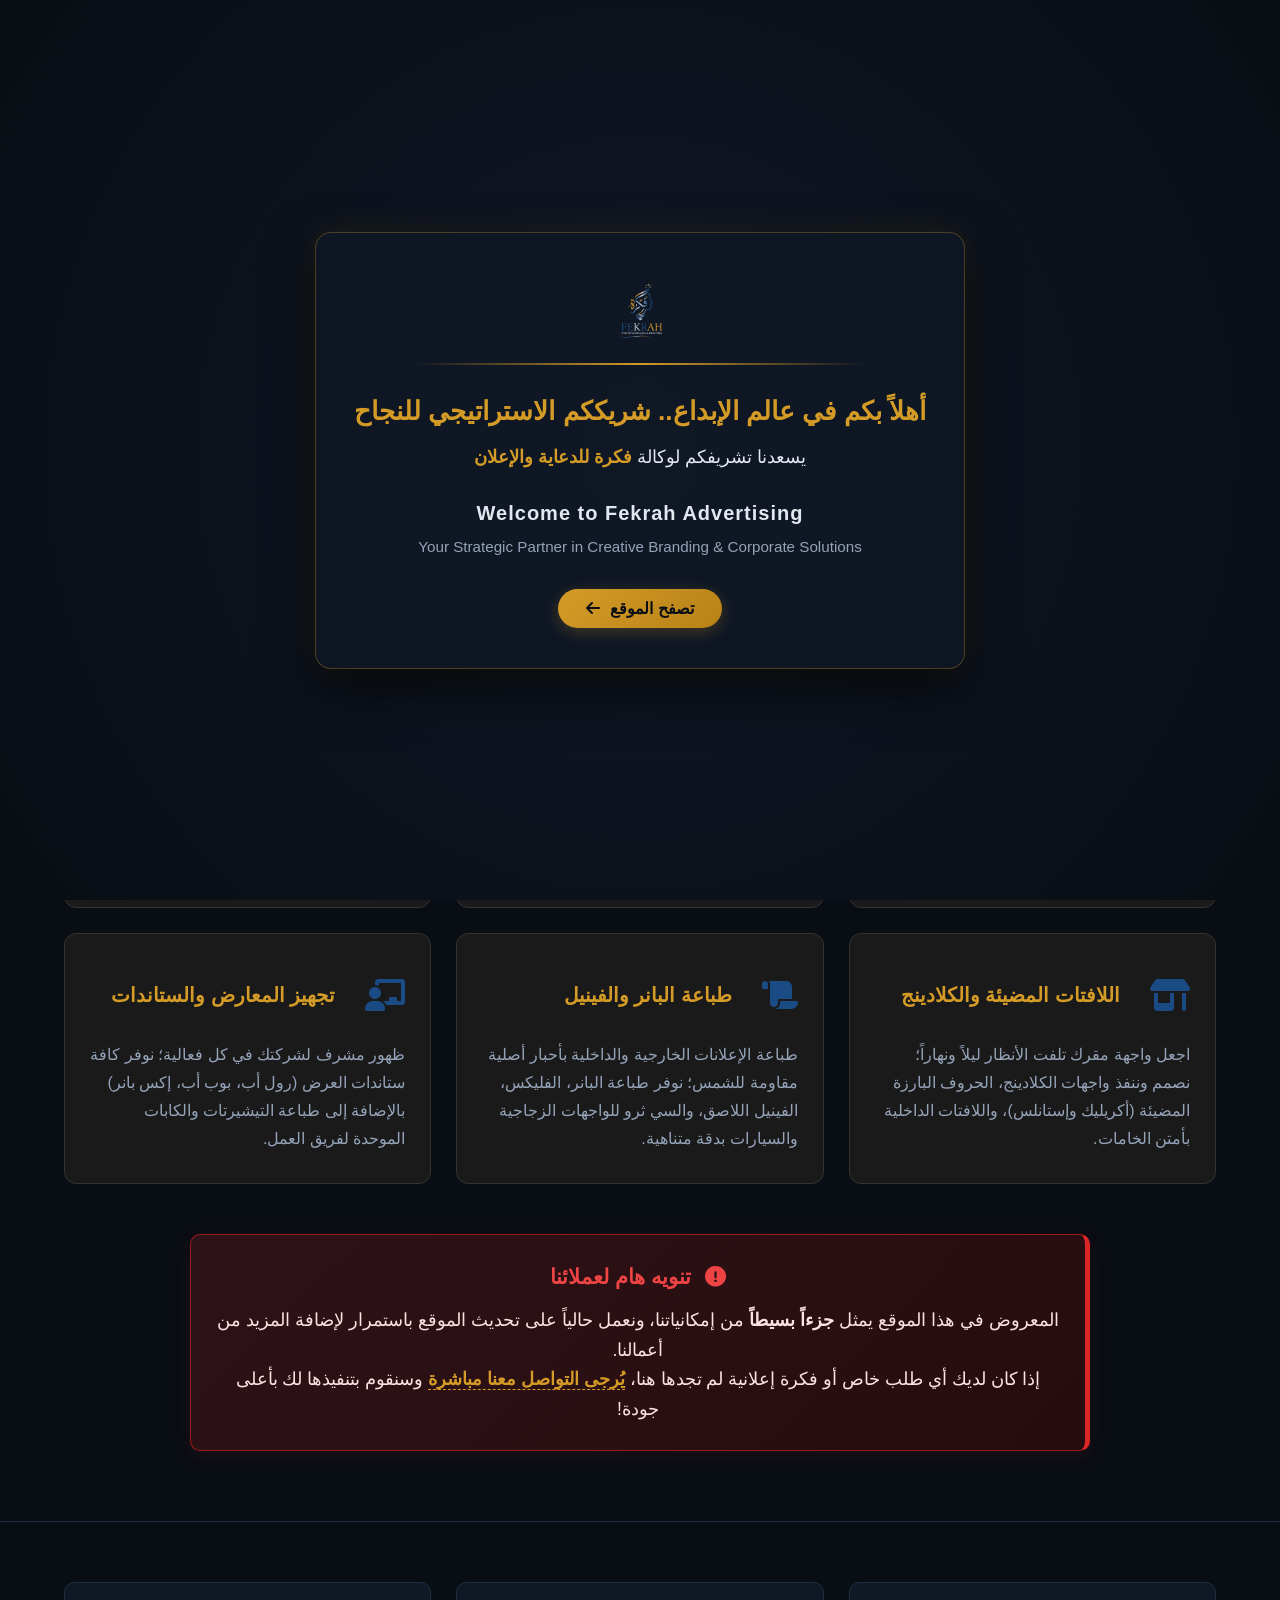
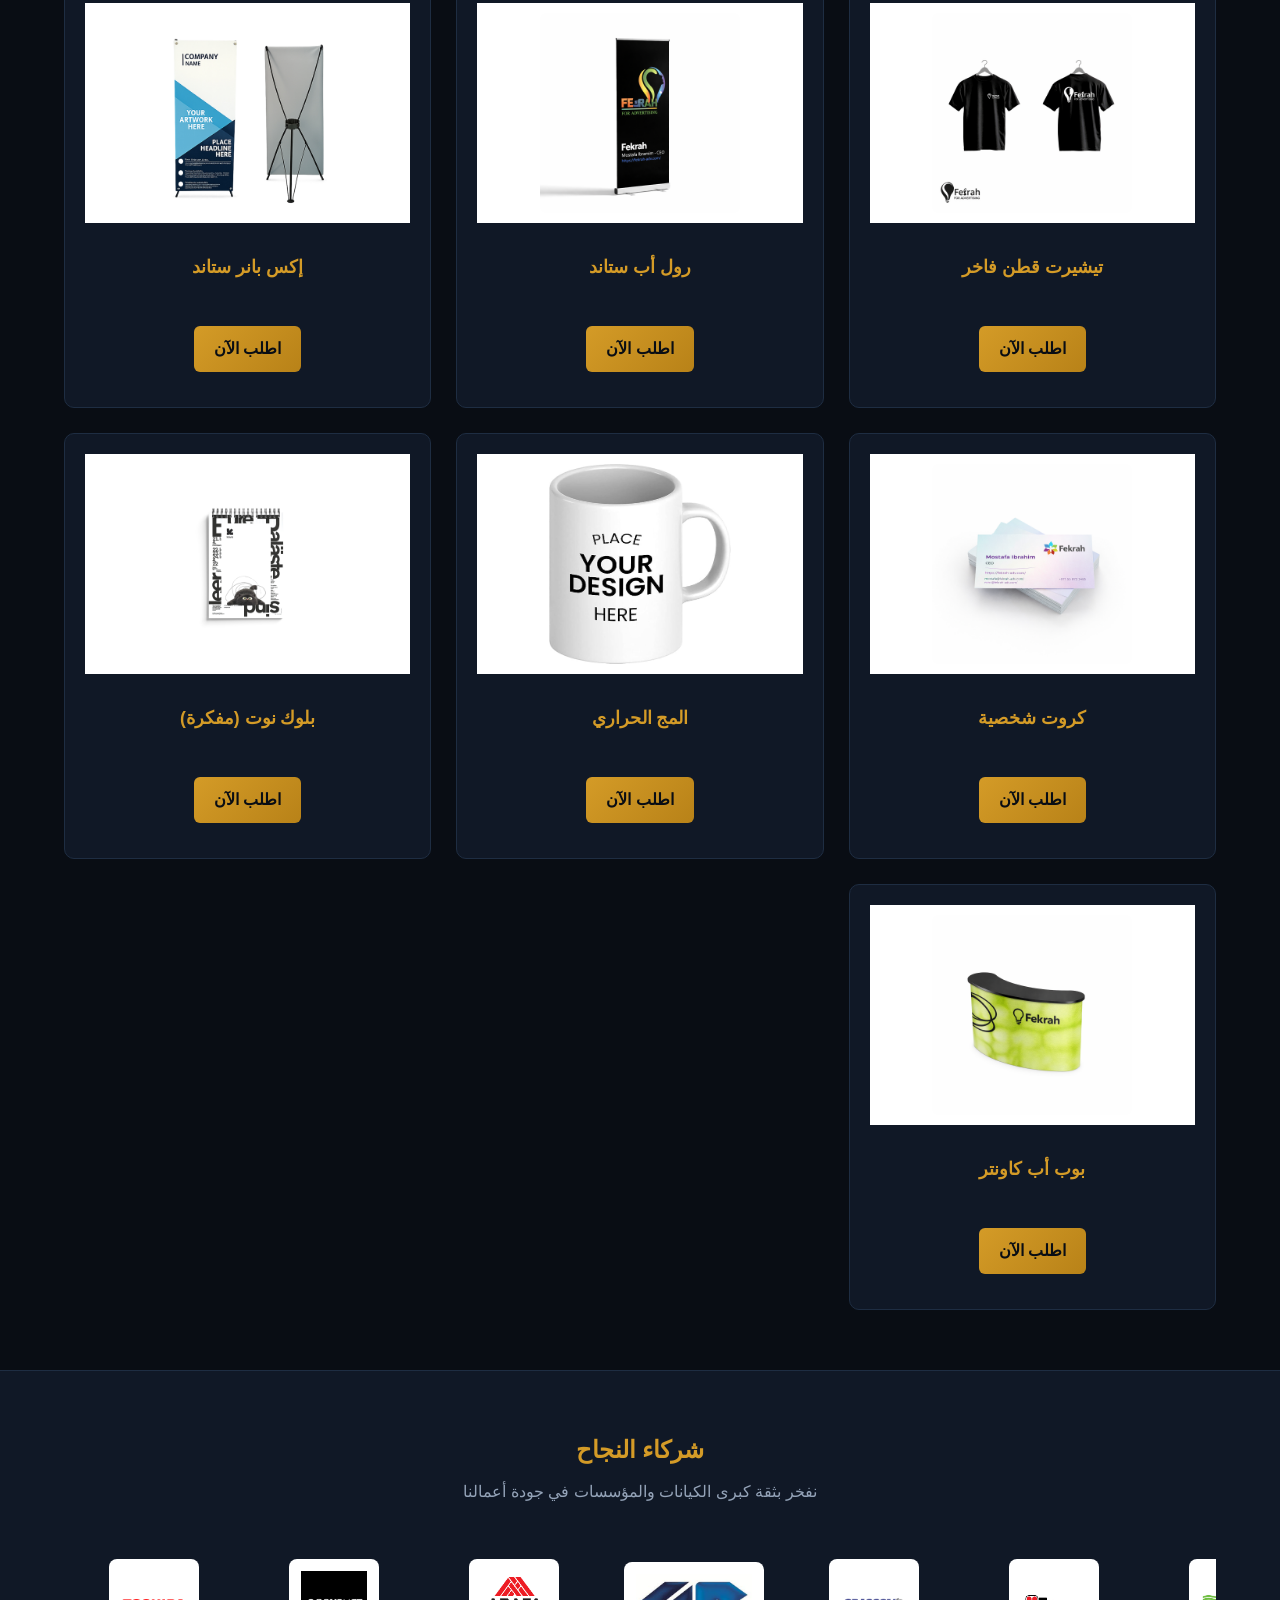
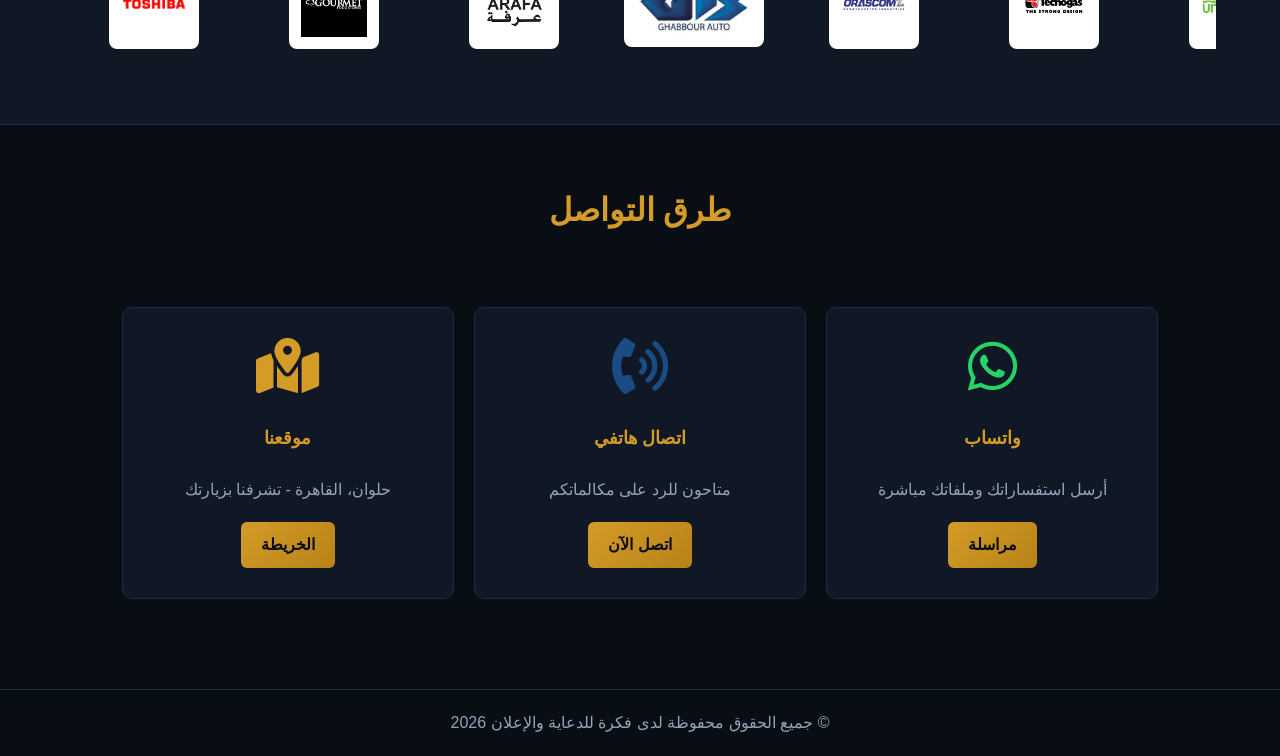
<file: index.html>
<!DOCTYPE html>
<html lang="ar" dir="rtl">
<head>
    <meta charset="UTF-8">
    <meta name="viewport" content="width=device-width, initial-scale=1.0">
    <meta name="description" content="فكرة للدعاية والإعلان - حلول متكاملة للافتات الخارجية، الداخلية، المطبوعات والهدايا الترويجية في حلوان.">
    <title>فكرة للدعاية والإعلان | حلوان</title>
    
    <link rel="icon" type="image/png" href="logo-main.png">
    
    <link rel="stylesheet" href="https://cdnjs.cloudflare.com/ajax/libs/font-awesome/6.0.0/css/all.min.css">
    <link rel="stylesheet" href="assets/styles/style.css">
    <style>
        :root {
            --bg-primary: #090d14;              /* أسود فحمي ملكي للخلفية الرئيسية */
            --bg-card: #101826;                 /* كحلي ليلي عميق للبطاقات والأقسام */
            --border-color: #1e2d42;            /* أزرق رمادي داكن للحدود والتظليل */
            --gold-main: #d49b27;               /* ذهبي معدني دافئ للعناوين الرئيسية */
            --gold-dark: #b88218;               /* درجة التدرج الذهبي للأزرار */
            --text-primary: #e2e8f0;            /* أبيض بلاتيني ناعم للنصوص الأساسية */
            --text-muted: #94a3b8;              /* فضي بلاتيني للنصوص الفرعية والوصف */
            --royal-blue: #1a4b84;              /* أزرق ملكي متوسط للأيقونات */
            --royal-hover: #2563eb;             /* أزرق ملكي للتفاعل عند التمرير */
            --shadow-gold: rgba(212, 155, 39, 0.15); /* ظل ذهبي خفيف متوهج */
        }

        /* سلاسة التمرير ومنع الانزياح الأفقي */
        html {
            scroll-behavior: smooth;
            max-width: 100%;
            overflow-x: hidden;
        }
        body {
            max-width: 100%;
            overflow-x: hidden;
            background-color: var(--bg-primary) !important;
            color: var(--text-primary) !important;
        }

        /* الهيدر وشريط التنقل */
        .header {
            background-color: var(--bg-primary) !important;
            border-bottom: 1px solid var(--border-color) !important;
        }
        .logo {
            display: flex;
            align-items: center;
        }
        /* كود دمج اللوجو وإخفاء الخلفية السوداء */
        .logo img {
            height: 50px;
            width: auto;
            display: block;
            mix-blend-mode: lighten;
            filter: contrast(1.05);
        }
        .nav-group {
            display: flex;
            gap: 15px;
            align-items: center;
        }
        .nav-link {
            color: var(--text-primary) !important;
            transition: 0.3s;
            text-decoration: none;
            display: flex;
            align-items: center;
            gap: 5px;
        }
        .nav-link i {
            color: var(--royal-blue) !important;
            transition: 0.3s;
        }
        .nav-link:hover, .nav-link:hover i {
            color: var(--gold-main) !important;
        }
        .cart-badge {
            background-color: var(--gold-main) !important;
            color: var(--bg-primary) !important;
            font-weight: bold;
        }

        /* السلة الجانبية */
        .cart-drawer {
            right: -100% !important;
            width: 320px;
            max-width: 85vw;
            background-color: var(--bg-card) !important;
            border-left: 1px solid var(--border-color) !important;
        }
        .cart-drawer.active {
            right: 0 !important;
        }
        @media (max-width: 768px) {
            .header {
                padding: 10px 3%;
            }
            .logo img {
                height: 36px !important;
            }
            .nav-group {
                gap: 10px !important;
            }
            .nav-link {
                font-size: 0.65rem !important;
            }
            .nav-link i {
                font-size: 0.9rem !important;
            }
        }

        /* الأزرار الرئيسية */
        .btn-main {
            background: linear-gradient(135deg, var(--gold-main), var(--gold-dark)) !important;
            color: var(--bg-primary) !important;
            font-weight: bold !important;
            border: none !important;
            border-radius: 6px !important;
            padding: 10px 20px !important;
            transition: 0.3s ease !important;
            text-decoration: none;
            display: inline-block;
        }
        .btn-main:hover {
            background: linear-gradient(135deg, var(--royal-blue), var(--royal-hover)) !important;
            color: #ffffff !important;
            box-shadow: 0 4px 15px rgba(37, 99, 235, 0.3) !important;
        }

        /* حركة شريط شركاء النجاح */
        @keyframes marqueeClients {
            0% { transform: translateX(0); }
            100% { transform: translateX(-33.3333%); }
        }
        #clientsTrack {
            display: flex;
            width: max-content;
            animation: marqueeClients 25s linear infinite;
        }
        #clientsTrack:hover {
            animation-play-state: paused;
        }

        /* =========================================
           الوضع النهاري (White Mode)
        ========================================= */
        body.white-mode, 
        body.white-mode section, 
        body.white-mode header, 
        body.white-mode footer, 
        body.white-mode .core-services,
        body.white-mode .cart-drawer {
            background-color: #f8fafc !important;
            color: #0f172a !important;
            border-color: #cbd5e1 !important;
        }
        body.white-mode .card,
        body.white-mode .service-box {
            background-color: #ffffff !important;
            border-color: #cbd5e1 !important;
            box-shadow: 0 4px 15px rgba(16, 24, 38, 0.08) !important;
        }
        body.white-mode h2,
        body.white-mode h3 {
            color: #a67512 !important;
        }
        body.white-mode p, 
        body.white-mode span, 
        body.white-mode .nav-link,
        body.white-mode .drawer-header h3,
        body.white-mode .drawer-header span {
            color: #0f172a !important;
        }
        body.white-mode .logo {
            background-color: var(--bg-primary);
            padding: 4px 12px;
            border-radius: 8px;
        }
        body.white-mode .logo img {
            mix-blend-mode: normal;
        }
        body.white-mode #cartItemsList div {
            color: #0f172a !important;
            border-bottom-color: #e2e8f0 !important;
        }
    </style>
</head>
<body>

    <!-- بداية شاشة الترحيب الملكية - فكرة للدعاية والإعلان -->
    <div id="fekrahWelcomeOverlay" class="welcome-overlay">
        <div class="welcome-box">
            <div class="welcome-logo-wrapper">
                <img src="logo-main.png" 
                     onerror="if(!this.dataset.step){this.dataset.step=1;this.src='logo-main.jpeg';}else if(this.dataset.step==1){this.dataset.step=2;this.src='logo-main.jpg';}else if(this.dataset.step==2){this.dataset.step=3;this.src='assets/images/logo-main.png';}" 
                     alt="فكرة للدعاية والإعلان" class="welcome-logo">
            </div>
            
            <div class="welcome-divider"></div>
            
            <h2 class="welcome-ar">أهلاً بكم في عالم الإبداع.. شريككم الاستراتيجي للنجاح</h2>
            <p class="welcome-sub-ar">يسعدنا تشريفكم لوكالة <span>فكرة للدعاية والإعلان</span></p>
            
            <h3 class="welcome-en">Welcome to Fekrah Advertising</h3>
            <p class="welcome-sub-en">Your Strategic Partner in Creative Branding & Corporate Solutions</p>
            
            <button onclick="closeWelcomeScreen()" class="welcome-skip-btn">
                تصفح الموقع <i class="fas fa-arrow-left" style="margin-right: 6px;"></i>
            </button>
        </div>
    </div>

    <style>
        .welcome-overlay {
            position: fixed;
            top: 0;
            left: 0;
            width: 100%;
            height: 100%;
            background: radial-gradient(circle at center, #101826 0%, #090d14 100%);
            z-index: 999999;
            display: flex;
            justify-content: center;
            align-items: center;
            padding: 20px;
            box-sizing: border-box;
            opacity: 1;
            transition: opacity 0.8s ease, visibility 0.8s ease;
        }
        .welcome-overlay.fade-out {
            opacity: 0;
            visibility: hidden;
            pointer-events: none;
        }
        .welcome-box {
            text-align: center;
            max-width: 650px;
            width: 100%;
            padding: 40px 25px;
            border: 1px solid rgba(212, 155, 39, 0.3);
            border-radius: 16px;
            background: rgba(16, 24, 38, 0.75);
            backdrop-filter: blur(10px);
            box-shadow: 0 20px 50px rgba(0, 0, 0, 0.7), 0 0 30px rgba(212, 155, 39, 0.12);
            animation: cardEntrance 0.9s cubic-bezier(0.22, 1, 0.36, 1) forwards;
        }
        .welcome-logo {
            height: 75px;
            width: auto;
            margin: 0 auto 15px;
            display: block;
            mix-blend-mode: lighten;
            animation: logoPulse 2.5s infinite ease-in-out;
        }
        .welcome-divider {
            width: 0;
            height: 2px;
            background: linear-gradient(90deg, transparent, #d49b27, transparent);
            margin: 15px auto 25px;
            animation: expandLine 1.2s ease forwards 0.3s;
        }
        .welcome-ar {
            color: #d49b27 !important;
            font-size: 1.65rem;
            margin: 0 0 10px 0;
            font-weight: bold;
            opacity: 0;
            animation: slideUpFade 0.8s ease forwards 0.4s;
        }
        .welcome-sub-ar {
            color: #e2e8f0 !important;
            font-size: 1.15rem;
            margin: 0 0 25px 0;
            opacity: 0;
            animation: slideUpFade 0.8s ease forwards 0.6s;
        }
        .welcome-sub-ar span {
            color: #d49b27 !important;
            font-weight: bold;
        }
        .welcome-en {
            color: #e2e8f0 !important;
            font-size: 1.25rem;
            letter-spacing: 1px;
            margin: 0 0 6px 0;
            font-family: 'Segoe UI', Tahoma, Geneva, Verdana, sans-serif;
            direction: ltr;
            opacity: 0;
            animation: slideUpFade 0.8s ease forwards 0.8s;
        }
        .welcome-sub-en {
            color: #94a3b8 !important;
            font-size: 0.95rem;
            margin: 0 0 30px 0;
            font-family: 'Segoe UI', Tahoma, Geneva, Verdana, sans-serif;
            direction: ltr;
            opacity: 0;
            animation: slideUpFade 0.8s ease forwards 1s;
        }
        .welcome-skip-btn {
            background: linear-gradient(135deg, #d49b27, #b88218);
            color: #090d14;
            border: none;
            padding: 10px 28px;
            border-radius: 30px;
            font-size: 1rem;
            font-weight: bold;
            cursor: pointer;
            transition: all 0.3s ease;
            opacity: 0;
            animation: slideUpFade 0.8s ease forwards 1.2s;
            box-shadow: 0 4px 15px rgba(212, 155, 39, 0.25);
        }
        .welcome-skip-btn:hover {
            transform: translateY(-2px);
            box-shadow: 0 6px 20px rgba(212, 155, 39, 0.45);
        }
        @keyframes cardEntrance {
            0% { opacity: 0; transform: scale(0.92) translateY(20px); }
            100% { opacity: 1; transform: scale(1) translateY(0); }
        }
        @keyframes expandLine {
            0% { width: 0; }
            100% { width: 75%; }
        }
        @keyframes slideUpFade {
            0% { opacity: 0; transform: translateY(15px); }
            100% { opacity: 1; transform: translateY(0); }
        }
        @keyframes logoPulse {
            0%, 100% { transform: scale(1); filter: drop-shadow(0 0 5px rgba(212, 155, 39, 0.2)); }
            50% { transform: scale(1.04); filter: drop-shadow(0 0 15px rgba(212, 155, 39, 0.5)); }
        }
        @media (max-width: 600px) {
            .welcome-box { padding: 30px 18px; }
            .welcome-logo { height: 55px; }
            .welcome-ar { font-size: 1.3rem; }
            .welcome-sub-ar { font-size: 1rem; }
            .welcome-en { font-size: 1.05rem; }
            .welcome-sub-en { font-size: 0.85rem; }
        }
    </style>

    <script>
        (function() {
            const overlay = document.getElementById('fekrahWelcomeOverlay');
            if (sessionStorage.getItem('fekrahWelcomed') === 'true') {
                overlay.style.display = 'none';
            } else {
                document.body.style.overflow = 'hidden';
                setTimeout(() => {
                    closeWelcomeScreen();
                }, 4000);
            }
        })();

        function closeWelcomeScreen() {
            const overlay = document.getElementById('fekrahWelcomeOverlay');
            if (overlay && !overlay.classList.contains('fade-out')) {
                overlay.classList.add('fade-out');
                document.body.style.overflow = '';
                sessionStorage.setItem('fekrahWelcomed', 'true');
                setTimeout(() => {
                    overlay.style.display = 'none';
                }, 800);
            }
        }
    </script>
    <!-- نهاية شاشة الترحيب -->

    <div id="cartOverlay" class="cart-overlay" onclick="UI.toggleCart(false)"></div>

    <header class="header">
        <div class="logo">
            <!-- كود اللوجو الذكي الذي يبحث عن كل الامتدادات تلقائياً -->
            <img src="logo-main.png" 
                 onerror="if(!this.dataset.step){this.dataset.step=1;this.src='logo-main.jpeg';}else if(this.dataset.step==1){this.dataset.step=2;this.src='logo-main.jpg';}else if(this.dataset.step==2){this.dataset.step=3;this.src='assets/images/logo-main.png';}" 
                 alt="فكرة للدعاية والإعلان">
        </div>
        <nav class="nav-group">
            <a href="index.html" class="nav-link">
                <i class="fas fa-home"></i>
                <span>الرئيسية</span>
            </a>
            <a href="#our-services" class="nav-link">
                <i class="fas fa-concierge-bell"></i>
                <span>خدماتنا</span>
            </a>
            <a href="gallery.html" class="nav-link">
                <i class="fas fa-camera"></i>
                <span>أعمالنا</span>
            </a>
            <a href="#contact-section" class="nav-link">
                <i class="fas fa-address-book"></i>
                <span>تواصل معنا</span>
            </a>
            <a onclick="toggleColor()" class="nav-link" style="cursor:pointer;">
                <i class="fas fa-adjust" style="color: #d49b27 !important;"></i>
                <span style="color: #d49b27 !important;">اللون</span>
            </a>
            <div onclick="UI.toggleCart(true)" style="cursor:pointer; position:relative;" class="nav-link">
                <i class="fas fa-shopping-cart"></i>
                <span id="cartBadge" class="cart-badge" style="display:none;">0</span>
                <span>السلة</span>
            </div>
        </nav>
    </header>

    <!-- قسم خدماتنا المتكاملة -->
    <section id="our-services" class="core-services" style="padding: 70px 5%; background-color: var(--bg-primary); border-bottom: 1px solid var(--border-color);">
        <h2 style="color: var(--gold-main); font-size: 2.2rem; margin-bottom: 12px; text-align: center;">خدماتنا المتكاملة</h2>
        <p style="color: var(--text-muted); max-width: 700px; margin: 0 auto 45px auto; font-size: 1.05rem; line-height: 1.7; text-align: center;">
            من الفكرة والتصميم وحتى الطباعة والتنفيذ النهائي.. نوفر لك كل ما يحتاجه مشروعك في عالم الدعاية والإعلان تحت سقف واحد بأعلى جودة وأفضل سعر.
        </p>

        <div class="services-container" style="display: grid; grid-template-columns: repeat(auto-fit, minmax(300px, 1fr)); gap: 25px; max-width: 1250px; margin: 0 auto;">
            
            <div class="service-box card" style="text-align: right; padding: 30px 25px;">
                <div style="display: flex; align-items: center; gap: 15px; margin-bottom: 15px;">
                    <i class="fas fa-ship" style="font-size: 2rem; color: var(--royal-blue);"></i>
                    <h3 style="margin: 0; font-size: 1.25rem; color: var(--gold-main);">استيراد وتوريد هدايا الدعاية</h3>
                </div>
                <p style="margin: 0; line-height: 1.75; color: var(--text-muted);">
                    نوفر لك من المصدر مباشرة! نستورد أرقى هدايا الدعاية التي تناسب براندك؛ من الأقلام والمجات، وحتى الفلاشات والوصلات المضيئة المبتكرة والبلوك نوت، مع ضمان خامات عالية وأسعار جملة.
                </p>
            </div>

            <div class="service-box card" style="text-align: right; padding: 30px 25px;">
                <div style="display: flex; align-items: center; gap: 15px; margin-bottom: 15px;">
                    <i class="fas fa-magic" style="font-size: 2rem; color: var(--royal-blue);"></i>
                    <h3 style="margin: 0; font-size: 1.25rem; color: var(--gold-main);">الحفر والتقطيع بالليزر</h3>
                </div>
                <p style="margin: 0; line-height: 1.75; color: var(--text-muted);">
                    الدقة عندنا تخصص وليست مجرد كلمة؛ ننفذ أدق التفاصيل بالحفر والتقطيع بالليزر على الخشب، الأكريليك، الجلد، والمعادن، لنخرج لك دروعاً تذكارية وهدايا بلمسة فنية استثنائية.
                </p>
            </div>

            <div class="service-box card" style="text-align: right; padding: 30px 25px;">
                <div style="display: flex; align-items: center; gap: 15px; margin-bottom: 15px;">
                    <i class="fas fa-print" style="font-size: 2rem; color: var(--royal-blue);"></i>
                    <h3 style="margin: 0; font-size: 1.25rem; color: var(--gold-main);">الطباعة الورقية والأوفست</h3>
                </div>
                <p style="margin: 0; line-height: 1.75; color: var(--text-muted);">
                    نحول خيالك لواقع ملموس بأعلى دقة ألوان؛ من الكروت الشخصية والفلاير وحتى البروشورات، الفولدرات، والمنيو، لنقدم لك مطبوعات ورقية فاخرة تشرفك أمام عملائك.
                </p>
            </div>

            <div class="service-box card" style="text-align: right; padding: 30px 25px;">
                <div style="display: flex; align-items: center; gap: 15px; margin-bottom: 15px;">
                    <i class="fas fa-gift" style="font-size: 2rem; color: var(--royal-blue);"></i>
                    <h3 style="margin: 0; font-size: 1.25rem; color: var(--gold-main);">الهدايا الدعائية المخصصة</h3>
                </div>
                <p style="margin: 0; line-height: 1.75; color: var(--text-muted);">
                    اجعل اسمك دائماً أمام عين عميلك؛ نوفر تشكيلة متكاملة من الهدايا الدعائية (أقلام، مجات، نوت بوك، ميداليات) مطبوعاً عليها لوجو شركتك بأحدث تقنيات الطباعة.
                </p>
            </div>

            <div class="service-box card" style="text-align: right; padding: 30px 25px;">
                <div style="display: flex; align-items: center; gap: 15px; margin-bottom: 15px;">
                    <i class="fas fa-pen-nib" style="font-size: 2rem; color: var(--royal-blue);"></i>
                    <h3 style="margin: 0; font-size: 1.25rem; color: var(--gold-main);">تصميم اللوجو والهوية البصرية</h3>
                </div>
                <p style="margin: 0; line-height: 1.75; color: var(--text-muted);">
                    اللوجو هو واجهة شركتك، ونحن نرسمه باحترافية؛ نصمم لك هوية بصرية متكاملة تعبر عن روح مشروعك وتجعلك مختلفاً ومميزاً وسط المنافسين في السوق.
                </p>
            </div>

            <div class="service-box card" style="text-align: right; padding: 30px 25px;">
                <div style="display: flex; align-items: center; gap: 15px; margin-bottom: 15px;">
                    <i class="fas fa-stamp" style="font-size: 2rem; color: var(--royal-blue);"></i>
                    <h3 style="margin: 0; font-size: 1.25rem; color: var(--gold-main);">الأختام والمطبوعات السريعة</h3>
                </div>
                <p style="margin: 0; line-height: 1.75; color: var(--text-muted);">
                    أنجز أوراقك في ثوانٍ؛ نصنع لك أختام أوتوماتيك وكريستال بأعلى جودة، بالإضافة إلى كافة خدمات الطباعة الرقمية السريعة والاستيكرز الليبل والملصقات.
                </p>
            </div>

            <div class="service-box card" style="text-align: right; padding: 30px 25px;">
                <div style="display: flex; align-items: center; gap: 15px; margin-bottom: 15px;">
                    <i class="fas fa-store-alt" style="font-size: 2rem; color: var(--royal-blue);"></i>
                    <h3 style="margin: 0; font-size: 1.25rem; color: var(--gold-main);">اللافتات المضيئة والكلادينج</h3>
                </div>
                <p style="margin: 0; line-height: 1.75; color: var(--text-muted);">
                    اجعل واجهة مقرك تلفت الأنظار ليلاً ونهاراً؛ نصمم وننفذ واجهات الكلادينج، الحروف البارزة المضيئة (أكريليك وإستانلس)، واللافتات الداخلية بأمتن الخامات.
                </p>
            </div>

            <div class="service-box card" style="text-align: right; padding: 30px 25px;">
                <div style="display: flex; align-items: center; gap: 15px; margin-bottom: 15px;">
                    <i class="fas fa-scroll" style="font-size: 2rem; color: var(--royal-blue);"></i>
                    <h3 style="margin: 0; font-size: 1.25rem; color: var(--gold-main);">طباعة البانر والفينيل</h3>
                </div>
                <p style="margin: 0; line-height: 1.75; color: var(--text-muted);">
                    طباعة الإعلانات الخارجية والداخلية بأحبار أصلية مقاومة للشمس؛ نوفر طباعة البانر، الفليكس، الفينيل اللاصق، والسي ثرو للواجهات الزجاجية والسيارات بدقة متناهية.
                </p>
            </div>

            <div class="service-box card" style="text-align: right; padding: 30px 25px;">
                <div style="display: flex; align-items: center; gap: 15px; margin-bottom: 15px;">
                    <i class="fas fa-chalkboard-teacher" style="font-size: 2rem; color: var(--royal-blue);"></i>
                    <h3 style="margin: 0; font-size: 1.25rem; color: var(--gold-main);">تجهيز المعارض والستاندات</h3>
                </div>
                <p style="margin: 0; line-height: 1.75; color: var(--text-muted);">
                    ظهور مشرف لشركتك في كل فعالية؛ نوفر كافة ستاندات العرض (رول أب، بوب أب، إكس بانر) بالإضافة إلى طباعة التيشيرتات والكابات الموحدة لفريق العمل.
                </p>
            </div>

        </div>

        <!-- تنويه هام باللون الأحمر العميق -->
        <div style="max-width: 900px; margin: 50px auto 0; padding: 25px; background: linear-gradient(135deg, rgba(127, 29, 29, 0.3), rgba(69, 10, 10, 0.5)); border: 1px solid #991b1b; border-right: 5px solid #dc2626; border-radius: 10px; text-align: center; box-shadow: 0 4px 20px rgba(220, 38, 38, 0.1);">
            <h4 style="color: #ef4444; font-size: 1.3rem; margin-bottom: 12px; font-weight: bold;">
                <i class="fas fa-exclamation-circle" style="margin-left: 8px;"></i> تنويه هام لعملائنا
            </h4>
            <p style="color: #fee2e2; font-size: 1.1rem; line-height: 1.7; margin: 0;">
                المعروض في هذا الموقع يمثل <strong>جزءاً بسيطاً</strong> من إمكانياتنا، ونعمل حالياً على تحديث الموقع باستمرار لإضافة المزيد من أعمالنا.<br>
                إذا كان لديك أي طلب خاص أو فكرة إعلانية لم تجدها هنا، 
                <a href="#contact-section" style="color: var(--gold-main); text-decoration: none; border-bottom: 1px dashed var(--gold-main); font-weight: bold; transition: 0.3s;">يُرجى التواصل معنا مباشرة</a> 
                وسنقوم بتنفيذها لك بأعلى جودة!
            </p>
        </div>
    </section>

    <!-- قسم المنتجات (يتم تحميله ديناميكياً) -->
    <main id="productsGrid" class="grid" style="padding: 60px 5%; background-color: var(--bg-primary);">
    </main>

    <!-- قسم شركاء النجاح -->
    <section id="clients" style="padding:60px 5%; background-color: var(--bg-card); color: var(--text-primary); border-top: 1px solid var(--border-color); direction: ltr;">
      <h2 style="text-align:center; color: var(--gold-main); margin-bottom:10px; direction: rtl;">شركاء النجاح</h2>
      <p style="text-align:center; color: var(--text-muted); margin-bottom:40px; direction: rtl;">نفخر بثقة كبرى الكيانات والمؤسسات في جودة أعمالنا</p>
      <div class="clients-slider" style="overflow: hidden; width: 100%;">
        <div id="clientsTrack">
        </div>
      </div>
    </section>

    <!-- قسم طرق التواصل -->
    <section id="contact-section" style="padding: 60px 5%; background-color: var(--bg-primary); border-top: 1px solid var(--border-color);">
        <h2 style="text-align: center; color: var(--gold-main); margin-bottom: 40px; font-size: 2rem;">طرق التواصل</h2>
        <div class="grid" style="display: grid; grid-template-columns: repeat(auto-fit, minmax(250px, 1fr)); gap: 20px;">
            <div class="card" style="padding: 30px; text-align: center; background-color: var(--bg-card); border: 1px solid var(--border-color); border-radius: 10px;">
                <i class="fab fa-whatsapp" style="font-size: 3.5rem; color: #25d366; margin-bottom: 15px;"></i>
                <h3 style="color: var(--gold-main); margin-bottom: 10px;">واتساب</h3>
                <p style="color: var(--text-muted); margin-bottom: 20px;">أرسل استفساراتك وملفاتك مباشرة</p>
                <a href="https://wa.me/201111049778" class="btn-main" style="margin: 0 auto;">مراسلة</a>
            </div>
            <div class="card" style="padding: 30px; text-align: center; background-color: var(--bg-card); border: 1px solid var(--border-color); border-radius: 10px;">
                <i class="fas fa-phone-volume" style="font-size: 3.5rem; color: var(--royal-blue); margin-bottom: 15px;"></i>
                <h3 style="color: var(--gold-main); margin-bottom: 10px;">اتصال هاتفي</h3>
                <p style="color: var(--text-muted); margin-bottom: 20px;">متاحون للرد على مكالماتكم</p>
                <a href="tel:01111049778" class="btn-main" style="margin: 0 auto;">اتصل الآن</a>
            </div>
            <div class="card" style="padding: 30px; text-align: center; background-color: var(--bg-card); border: 1px solid var(--border-color); border-radius: 10px;">
                <i class="fas fa-map-marked-alt" style="font-size: 3.5rem; color: var(--gold-main); margin-bottom: 15px;"></i>
                <h3 style="color: var(--gold-main); margin-bottom: 10px;">موقعنا</h3>
                <p style="color: var(--text-muted); margin-bottom: 20px;">حلوان، القاهرة - تشرفنا بزيارتك</p>
                <!-- تم تحديث رابط الخريطة الجديد هنا -->
                <a href="https://maps.app.goo.gl/KJwTh8bToaBd5Nvs7?g_st=aw" target="_blank" class="btn-main" style="margin: 0 auto;">الخريطة</a>
            </div>
        </div>
    </section>

    <!-- السلة الجانبية -->
    <div id="cartDrawer" class="cart-drawer">
        <div class="drawer-header" style="border-bottom: 1px solid var(--border-color); padding: 20px; display: flex; justify-content: space-between; align-items: center;">
            <h3 style="margin:0; color: var(--gold-main);">سلة الطلبات</h3>
            <span onclick="UI.toggleCart(false)" style="cursor:pointer; color: var(--text-primary); font-size: 2rem;">&times;</span>
        </div>
        <div id="cartItemsList" style="padding: 15px; overflow-y: auto; height: calc(100vh - 160px);">
        </div>
        <div style="padding: 20px; border-top: 1px solid var(--border-color); position: absolute; bottom: 0; width: 100%; background: inherit;">
            <button onclick="window.location.href='checkout.html'" class="btn-main" style="width: 100%; margin:0;">إتمام الطلب</button>
        </div>
    </div>

    <footer style="padding:20px; text-align:center; background-color: var(--bg-primary); color: var(--text-muted); border-top: 1px solid var(--border-color);">
      © جميع الحقوق محفوظة لدى فكرة للدعاية والإعلان 2026
    </footer>

    <script src="js/products.js"></script>
    <script src="js/ui.js"></script>
    <script src="js/cart.js"></script>
    <script src="js/api.js"></script>

    <script>
        // دالة تغيير اللون (الوضع الليلي والنهاري)
        function toggleColor() {
            document.body.classList.toggle('white-mode');
            localStorage.setItem('siteColor', document.body.classList.contains('white-mode') ? 'white' : 'dark');
        }

        if (localStorage.getItem('siteColor') === 'white') {
            document.body.classList.add('white-mode');
        }

        document.addEventListener('DOMContentLoaded', () => {
            // تهيئة السلة
            if(typeof Cart !== 'undefined') Cart.init();
            
            // جلب وعرض المنتجات الديناميكية
            const grid = document.getElementById('productsGrid');
            if(grid && typeof Products !== 'undefined') {
                Object.keys(Products).forEach(key => {
                    const p = Products[key];
                    grid.innerHTML += `
                        <div class="card" style="background-color: var(--bg-card); border: 1px solid var(--border-color); border-radius: 10px; padding: 20px; text-align: center; transition: all 0.3s ease;">
                            <div class="card-img-container" style="margin-bottom: 15px;">
                                <img src="${p.images[0]}" alt="${p.name}" style="max-width: 100%; border-radius: 8px;">
                            </div>
                            <h3 style="color: var(--gold-main); margin-bottom: 15px;">${p.name}</h3>
                            <a href="product-details.html?type=${key}" class="btn-main">اطلب الآن</a>
                        </div>`;
                });
            }

            // تهيئة شريط عملاء وشركاء النجاح مع الحركة
            const track = document.getElementById('clientsTrack');
            if (track) {
                const clientFiles = [
                    'client2.png', 'client3.png', 'client4.png', 
                    'client5.png', 'client6.png', 'client10.png', 'client11.png'
                ];
                let logosHTML = '';
                clientFiles.forEach(file => {
                    logosHTML += `
                        <div class="client-logo" style="flex: 0 0 auto; width: 180px; padding: 15px; display: flex; align-items: center; justify-content: center;">
                            <img src="assets/images/${file}" 
                                 onerror="if(!this.dataset.root){this.dataset.root=1;this.src='${file}';}else{this.parentElement.style.display='none';}" 
                                 style="max-width: 140px; max-height: 90px; object-fit: contain; background: #fff; padding: 10px; border-radius: 8px;"
                                 alt="شريك نجاح">
                        </div>`;
                });
                // تكرار اللوجوهات لضمان استمرار شريط التمرير بدون تقطيع
                track.innerHTML = logosHTML + logosHTML + logosHTML;
            }
        });
    </script>
</body>
</html>
</file>
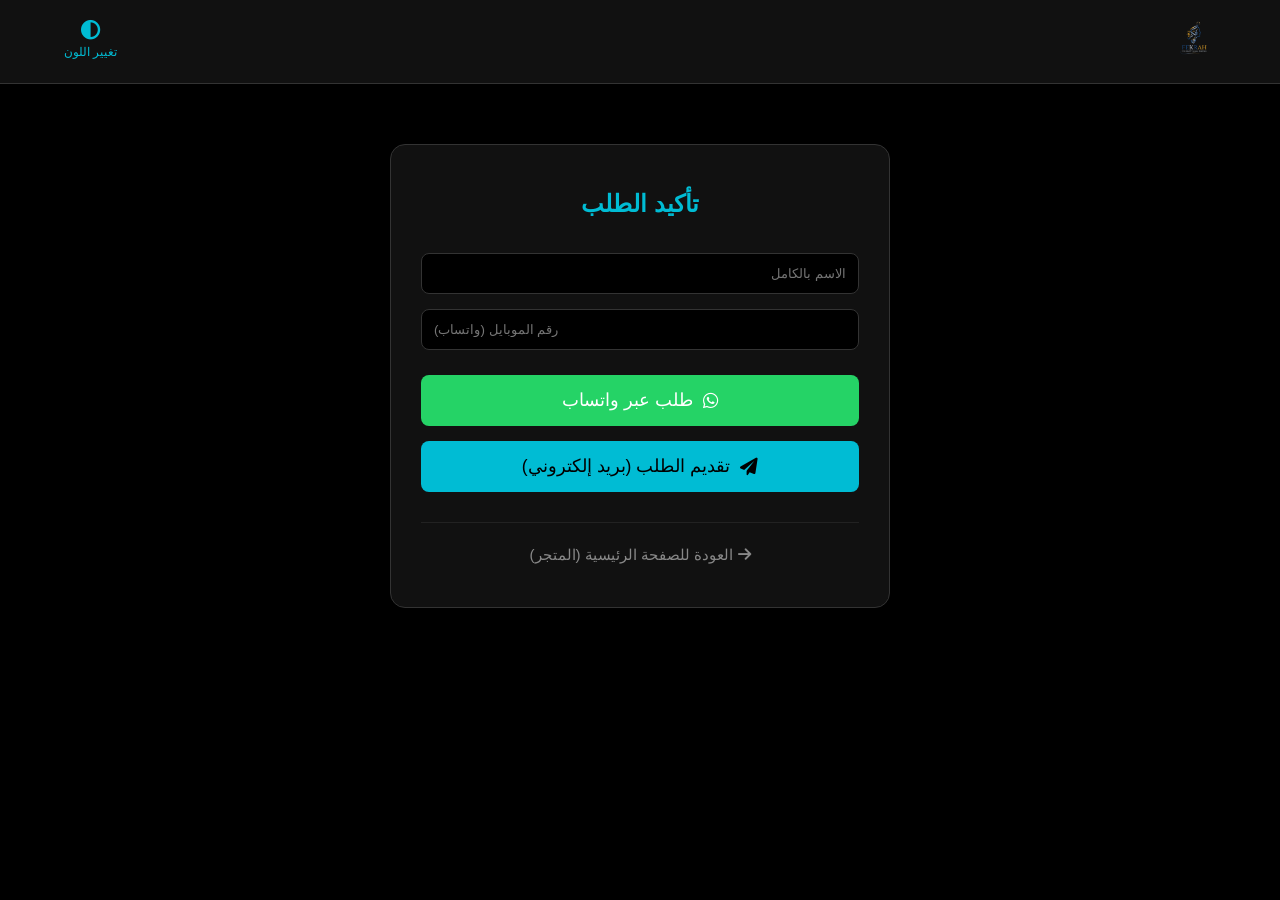
<file: checkout.html>
<!DOCTYPE html>
<html lang="ar" dir="rtl">
<head>
    <meta charset="UTF-8">
    <meta name="viewport" content="width=device-width, initial-scale=1.0">
    <title>تأكيد الطلب | فكرة</title>
    <link rel="icon" type="image/png" href="logo-main.png">
    <link rel="stylesheet" href="https://cdnjs.cloudflare.com/ajax/libs/font-awesome/6.0.0/css/all.min.css">
    <link rel="stylesheet" href="assets/styles/style.css">
    <style>
        .checkout-container { 
            max-width: 500px; 
            margin: 60px auto; 
            background: #111; 
            padding: 40px 30px; 
            border-radius: 15px; 
            border: 1px solid #333; 
            box-shadow: 0 10px 30px rgba(0,0,0,0.5);
        }
        .btn-wa { 
            background: #25d366 !important; 
            color: #fff !important; 
            margin-bottom: 15px; 
            display: flex; 
            align-items: center; 
            justify-content: center; 
            gap: 10px; 
            width: 100%; 
            border: none;
            padding: 15px;
            font-size: 1.1rem;
            border-radius: 8px;
            cursor: pointer;
            transition: 0.3s;
        }
        .btn-sheet { 
            background: #00bcd4 !important; 
            color: #000 !important; 
            width: 100%; 
            border: none; 
            display: flex; 
            align-items: center; 
            justify-content: center; 
            gap: 10px;
            padding: 15px;
            font-size: 1.1rem;
            border-radius: 8px;
            cursor: pointer;
            transition: 0.3s;
        }
        .back-link {
            display: block;
            text-align: center;
            margin-top: 30px;
            color: #888;
            text-decoration: none;
            transition: 0.3s;
            font-size: 0.95rem;
            border-top: 1px solid #222;
            padding-top: 20px;
        }
        .back-link:hover { color: #00bcd4; }
        .loading-overlay { display:none; text-align:center; padding:20px; color:#00bcd4; }
        
        .header {
            display: flex;
            justify-content: space-between;
            align-items: center;
            padding: 15px 5%;
            background: #111;
            border-bottom: 1px solid #333;
        }

        .popup {
            position: fixed;
            top:0; left:0;
            width:100%; height:100%;
            background: rgba(0,0,0,0.7);
            display:none;
            justify-content:center;
            align-items:center;
            z-index:9999;
        }
        .popup-content {
            background:#111;
            padding:20px;
            border-radius:8px;
            text-align:center;
            color:#fff;
            max-width: 400px;
            width: 90%;
        }
        .popup-content input {
            padding:10px;
            margin:10px 0;
            width:80%;
            border-radius:6px;
            border:1px solid #333;
            background:#000;
            color:#fff;
        }
        .popup-content button {
            background:#00bcd4;
            border:none;
            padding:10px 20px;
            border-radius:6px;
            cursor:pointer;
            font-weight:bold;
        }

        /* كود تغيير اللون من الأسود إلى الأبيض */
        body.white-mode,
        body.white-mode .header,
        body.white-mode .checkout-container,
        body.white-mode .popup-content {
            background-color: #ffffff !important;
            color: #000000 !important;
            border-color: #dddddd !important;
        }
        body.white-mode .input-field,
        body.white-mode .popup-content input {
            background-color: #f9f9f9 !important;
            color: #000000 !important;
            border-color: #cccccc !important;
        }
        body.white-mode .back-link,
        body.white-mode .nav-link span {
            color: #333333 !important;
        }
    </style>
</head>
<body style="background:#000; color:#fff; padding: 0;">

    <header class="header">
        <div class="logo">
            <img src="logo-main.png" alt="فكرة" style="height: 45px; cursor: pointer;" onclick="location.href='index.html'">
        </div>
        <nav class="nav-group">
            <a onclick="toggleColor()" class="nav-link" style="cursor:pointer; color: #00bcd4;">
                <i class="fas fa-adjust"></i>
                <span>تغيير اللون</span>
            </a>
        </nav>
    </header>

    <div class="checkout-container">
        <h2 style="text-align:center; margin-bottom:30px; color: #00bcd4;">تأكيد الطلب</h2>
        
        <div id="formSection">
            <input type="text" id="custName" placeholder="الاسم بالكامل" class="input-field" style="margin-bottom:15px; width:100%; padding:12px; background:#000; border:1px solid #333; color:#fff; border-radius:8px;">
            <input type="tel" id="custPhone" placeholder="رقم الموبايل (واتساب)" class="input-field" style="margin-bottom:25px; width:100%; padding:12px; background:#000; border:1px solid #333; color:#fff; border-radius:8px;">

            <button onclick="handleOrder('whatsapp')" class="btn-wa">
                <i class="fab fa-whatsapp"></i> طلب عبر واتساب
            </button>

            <button onclick="handleOrder('sheet')" class="btn-sheet">
                <i class="fas fa-paper-plane"></i> تقديم الطلب (بريد إلكتروني)
            </button>

            <a href="index.html" class="back-link">
                <i class="fas fa-arrow-right"></i> العودة للصفحة الرئيسية (المتجر)
            </a>
        </div>

        <div id="loading" class="loading-overlay">
            <i class="fas fa-spinner fa-spin" style="font-size: 2rem; margin-bottom: 10px;"></i>
            <p>جاري إرسال طلبك إلى فكرة...</p>
        </div>
    </div>

    <div id="phonePopup" class="popup">
      <div class="popup-content">
        <h3>أدخل رقم هاتف إضافي للتواصل</h3>
        <input type="tel" id="extraPhone" placeholder="رقم الهاتف أو واتساب">
        <button onclick="confirmPhone()">تأكيد</button>
      </div>
    </div>

    <script src="js/cart.js"></script>
    <script src="js/api.js"></script>
    <script>
        function toggleColor() {
            document.body.classList.toggle('white-mode');
            localStorage.setItem('siteColor', document.body.classList.contains('white-mode') ? 'white' : 'black');
        }

        if (localStorage.getItem('siteColor') === 'white') {
            document.body.classList.add('white-mode');
        }

        async function handleOrder(method) {
            const name = document.getElementById('custName').value;
            const phone = document.getElementById('custPhone').value;

            if(!name || !phone) {
                alert("يرجى إدخال الاسم ورقم الهاتف لإكمال الطلب");
                return;
            }

            if(method === 'whatsapp') {
                document.getElementById('formSection').style.display = 'none';
                document.getElementById('loading').style.display = 'block';
                API.sendOrderWhatsApp(name, phone);
            } else {
                document.getElementById('phonePopup').style.display = 'flex';
            }
        }

        async function confirmPhone() {
            const extraPhone = document.getElementById('extraPhone').value;
            const name = document.getElementById('custName').value;
            const phone = document.getElementById('custPhone').value;

            if(!extraPhone || extraPhone.length < 10) {
                alert("من فضلك أدخل رقم صحيح للتواصل");
                return;
            }

            document.getElementById('phonePopup').style.display = 'none';
            document.getElementById('formSection').style.display = 'none';
            document.getElementById('loading').style.display = 'block';

            const success = await API.submitToSheet(name, phone + " | رقم إضافي: " + extraPhone);
            if(success) {
                alert("تم استلام طلبك بنجاح! سنتواصل معك قريباً.");
                localStorage.removeItem('fekra_cart');
                window.location.href = 'index.html';
            } else {
                alert("عذراً، حدث خطأ. يرجى المحاولة مرة أخرى.");
                document.getElementById('formSection').style.display = 'block';
                document.getElementById('loading').style.display = 'none';
            }
        }
    </script>
</body>
</html>
</file>
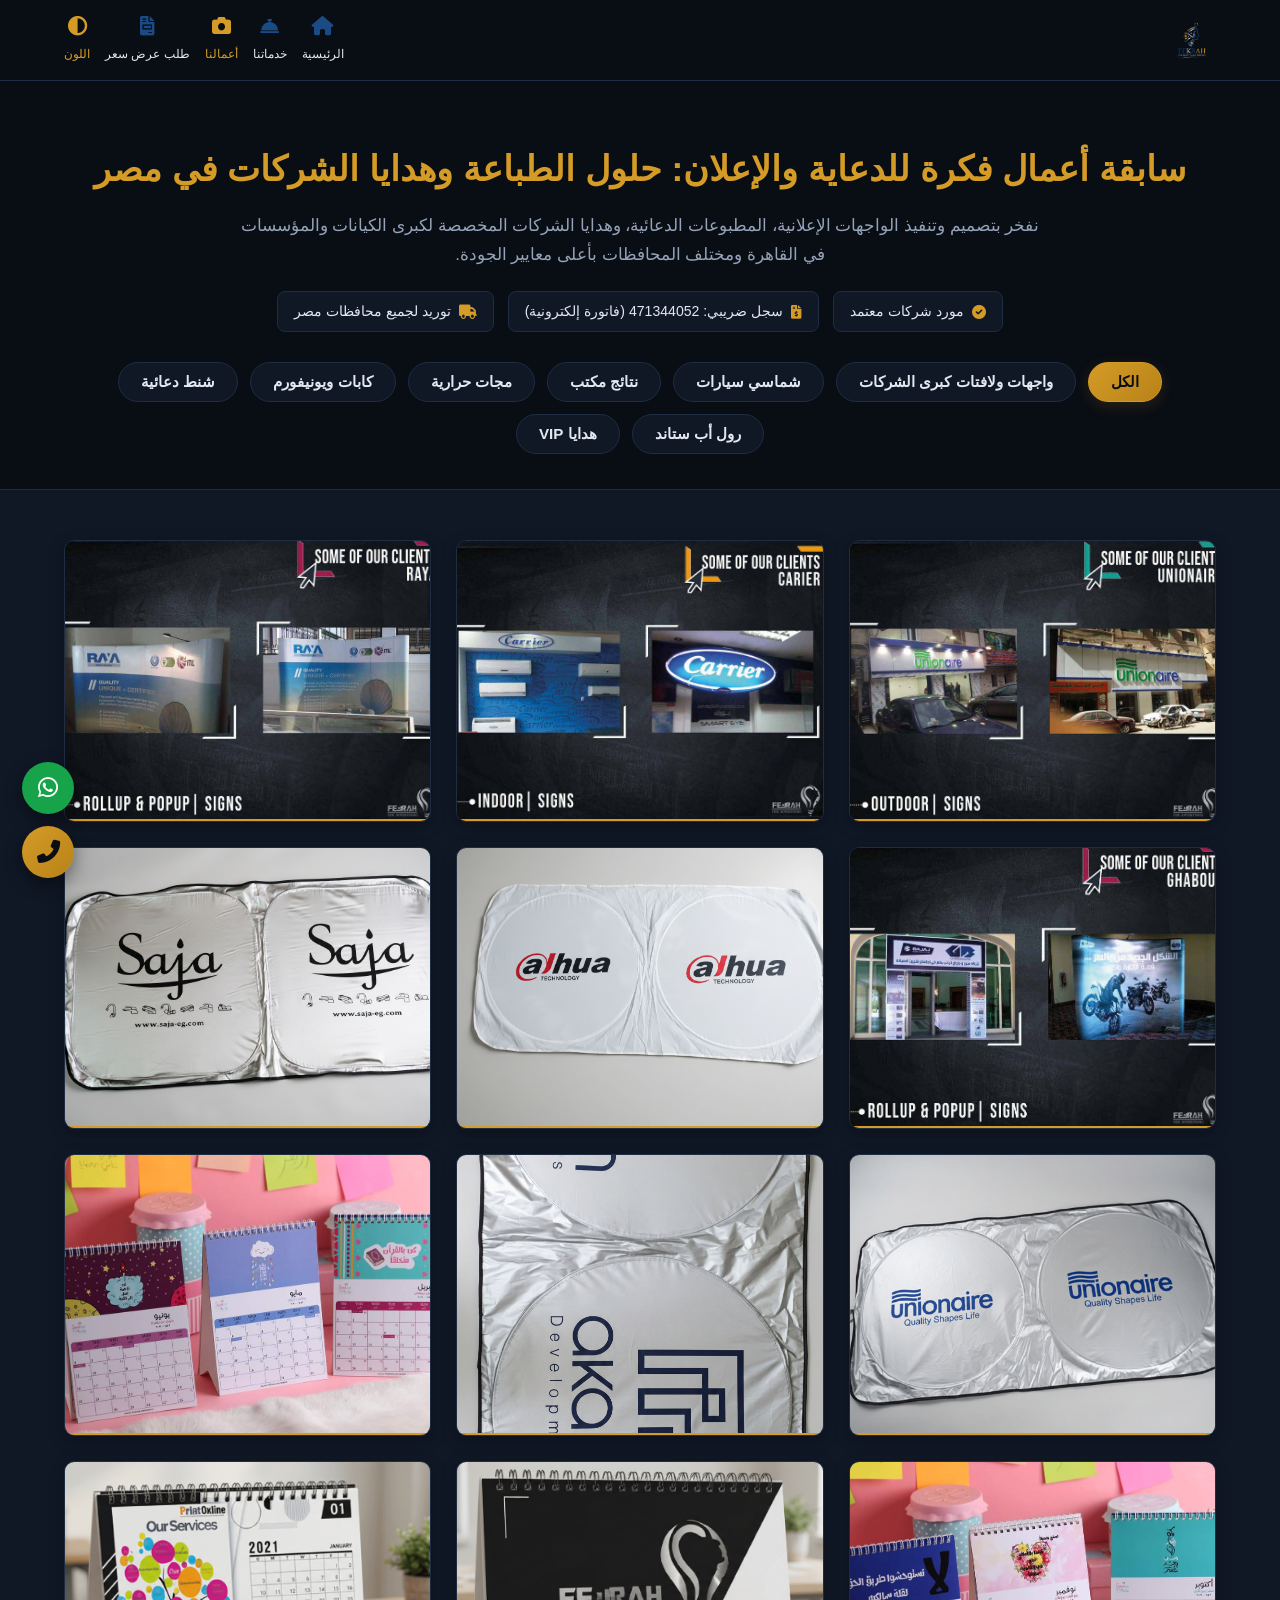
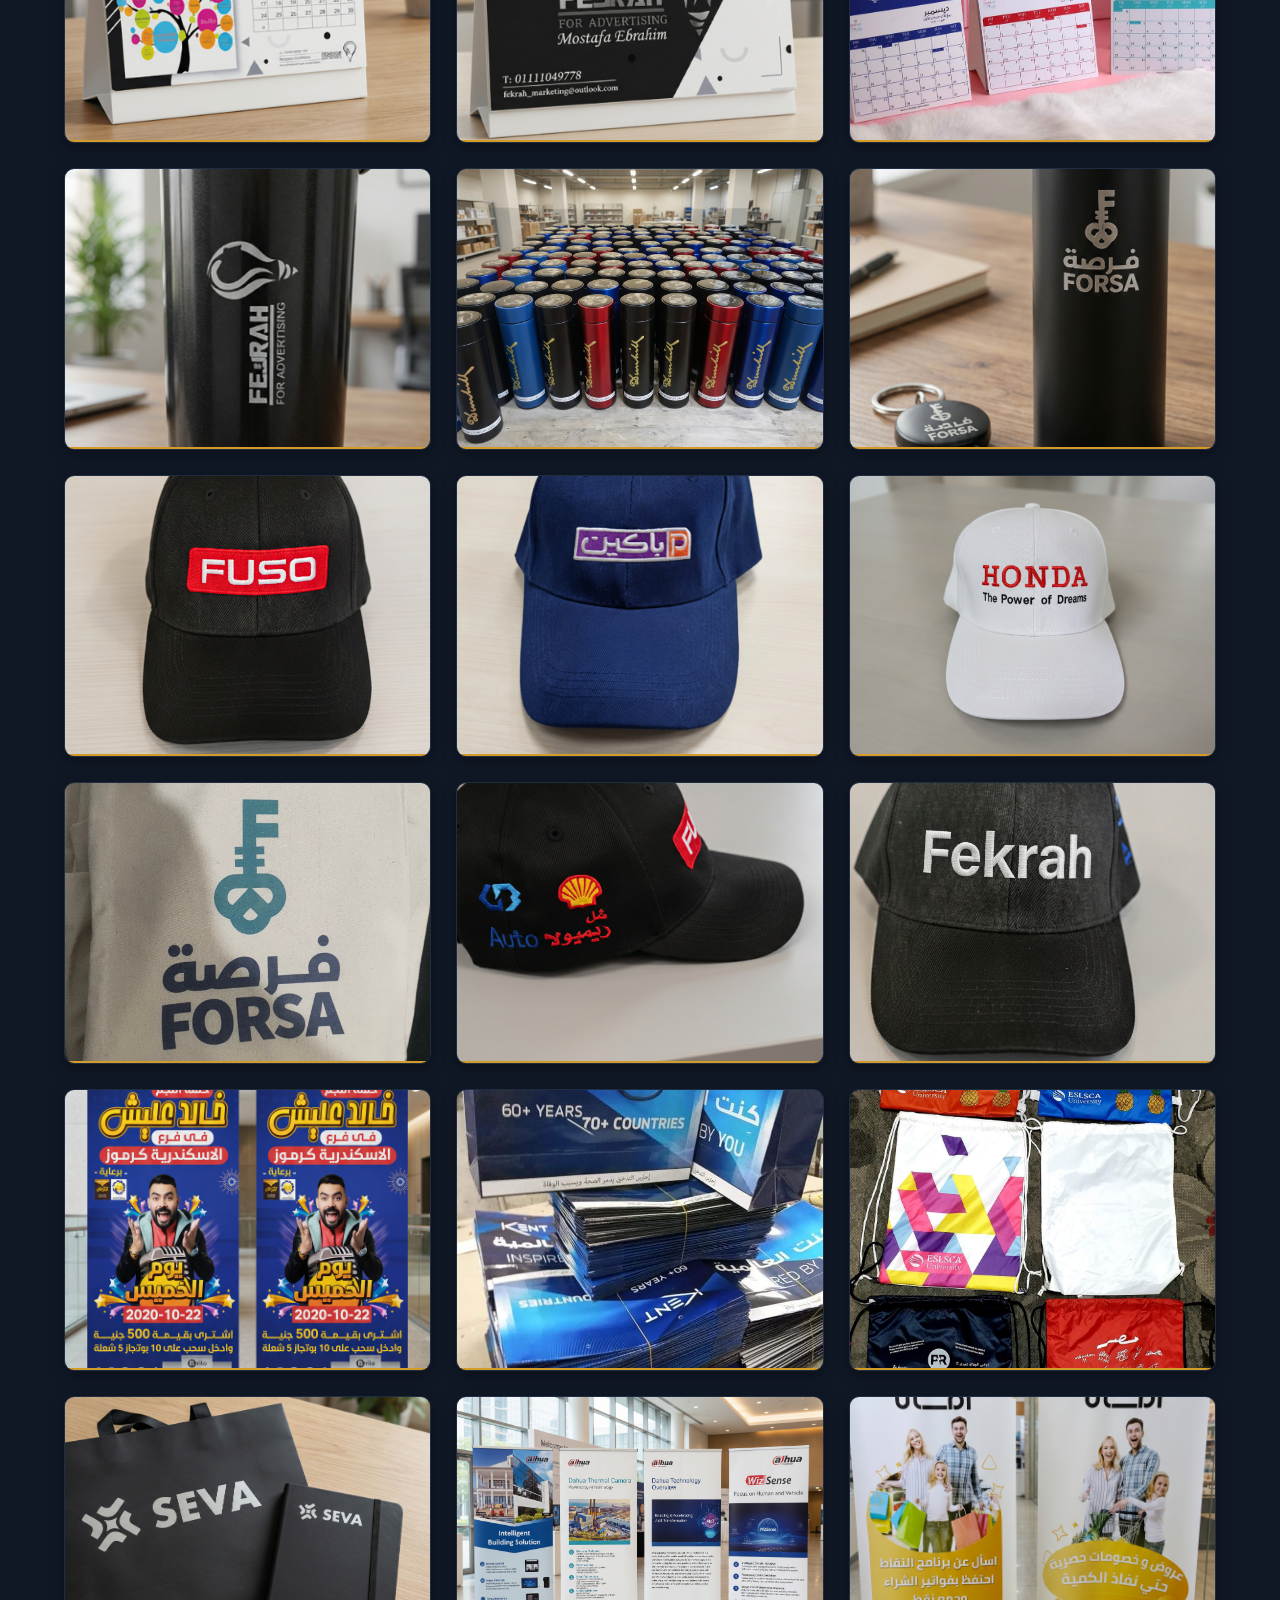
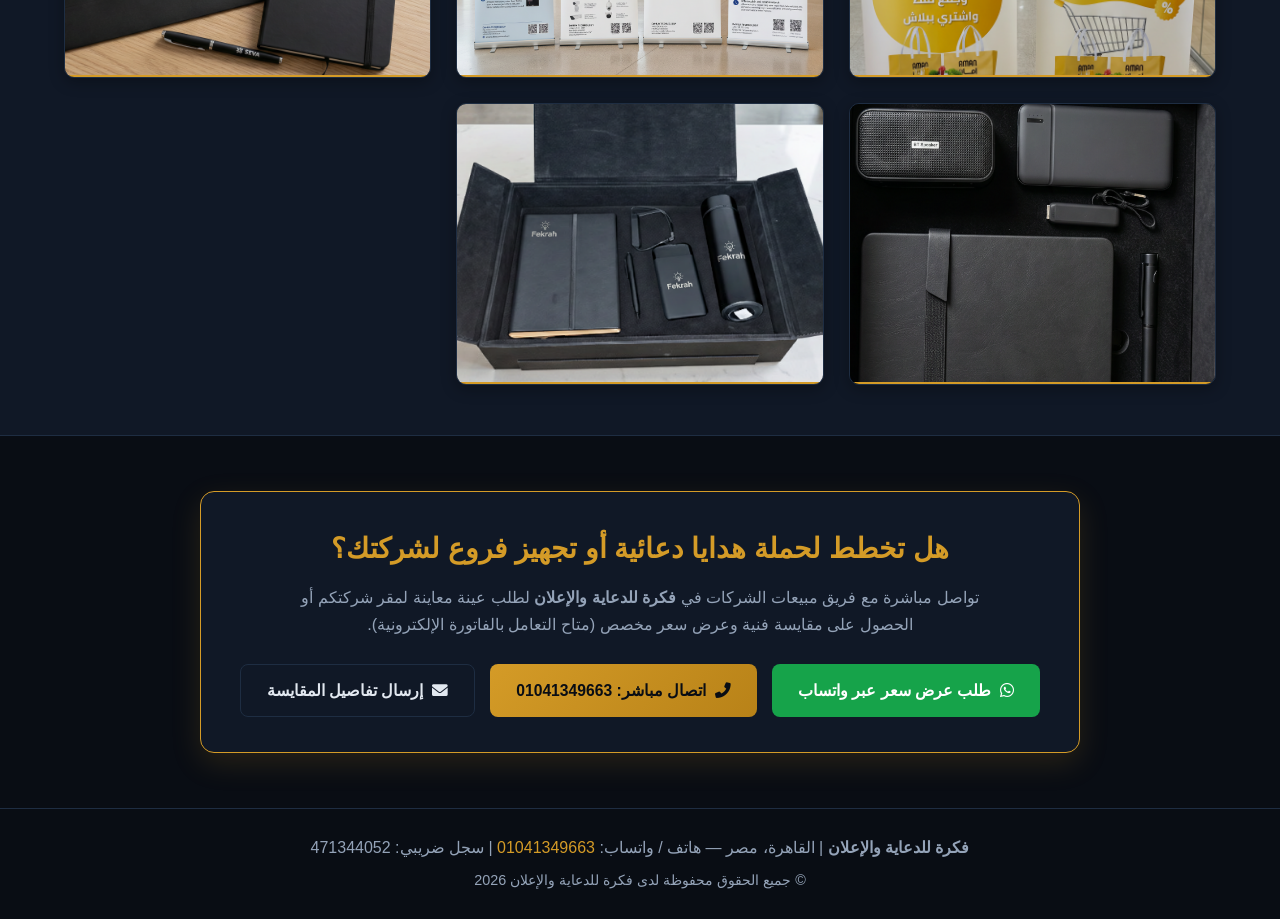
<file: gallery.html>
<!DOCTYPE html>
<html lang="ar" dir="rtl">
<head>
    <meta charset="UTF-8">
    <meta name="viewport" content="width=device-width, initial-scale=1.0">
    <meta name="description" content="سابقة أعمال فكرة للدعاية والإعلان - تصفح مشاريعنا في الطباعة، هدايا الشركات، تجهيز الفروع، والمطبوعات الدعائية لكبرى الشركات في مصر.">
    <title>سابقة الأعمال | فكرة للدعاية والإعلان</title>
    
    <link rel="icon" type="image/png" href="logo-main.png">
    <link rel="stylesheet" href="https://cdnjs.cloudflare.com/ajax/libs/font-awesome/6.0.0/css/all.min.css">
    <link rel="stylesheet" href="assets/styles/style.css">
    
    <style>
        :root {
            --bg-primary: #090d14;              /* أسود فحمي ملكي للخلفية الرئيسية */
            --bg-card: #101826;                 /* كحلي ليلي عميق للبطاقات والأقسام */
            --border-color: #1e2d42;            /* أزرق رمادي داكن للحدود والتظليل */
            --gold-main: #d49b27;               /* ذهبي معدني دافئ للعناوين الرئيسية */
            --gold-dark: #b88218;               /* درجة التدرج الذهبي للأزرار */
            --text-primary: #e2e8f0;            /* أبيض بلاتيني ناعم للنصوص الأساسية */
            --text-muted: #94a3b8;              /* فضي بلاتيني للنصوص الفرعية والوصف */
            --royal-blue: #1a4b84;              /* أزرق ملكي متوسط للأيقونات */
            --royal-hover: #2563eb;             /* أزرق ملكي للتفاعل عند التمرير */
            --shadow-gold: rgba(212, 155, 39, 0.15); /* ظل ذهبي خفيف متوهج */
        }

        html {
            scroll-behavior: smooth;
            max-width: 100%;
            overflow-x: hidden;
        }
        body {
            max-width: 100%;
            overflow-x: hidden;
            background-color: var(--bg-primary) !important;
            color: var(--text-primary) !important;
        }

        /* الهيدر وشريط التنقل */
        .header {
            background-color: var(--bg-primary) !important;
            border-bottom: 1px solid var(--border-color) !important;
        }
        .logo {
            display: flex;
            align-items: center;
        }
        .logo img {
            height: 50px;
            width: auto;
            display: block;
            mix-blend-mode: lighten;
            filter: contrast(1.05);
        }
        .nav-group {
            display: flex;
            gap: 15px;
            align-items: center;
        }
        .nav-link {
            color: var(--text-primary) !important;
            transition: 0.3s;
            text-decoration: none;
            display: flex;
            align-items: center;
            gap: 5px;
        }
        .nav-link i {
            color: var(--royal-blue) !important;
            transition: 0.3s;
        }
        .nav-link:hover, .nav-link:hover i, .nav-link.active-page, .nav-link.active-page i {
            color: var(--gold-main) !important;
        }

        @media (max-width: 768px) {
            .header { padding: 10px 3%; }
            .logo img { height: 36px !important; }
            .nav-group { gap: 10px !important; }
            .nav-link { font-size: 0.65rem !important; }
            .nav-link i { font-size: 0.9rem !important; }
        }
        
        /* تنسيقات قسم معرض الأعمال */
        .gallery-header { 
            text-align: center; 
            padding: 60px 20px 35px; 
            background-color: var(--bg-primary); 
            color: var(--text-primary); 
            border-bottom: 1px solid var(--border-color); 
        }
        .gallery-header h1 { 
            color: var(--gold-main); 
            font-size: 2.2rem; 
            margin-bottom: 15px; 
        }
        .gallery-header p {
            color: var(--text-muted);
            font-size: 1.05rem;
            max-width: 800px;
            margin: 0 auto;
            line-height: 1.7;
        }

        /* شريط الثقة للشركات B2B */
        .b2b-trust-bar {
            display: flex;
            justify-content: center;
            flex-wrap: wrap;
            gap: 14px;
            margin: 22px auto 0;
            max-width: 950px;
        }
        .trust-badge {
            background-color: var(--bg-card);
            border: 1px solid var(--border-color);
            color: var(--text-primary);
            padding: 8px 16px;
            border-radius: 8px;
            font-size: 0.88rem;
            display: flex;
            align-items: center;
            gap: 8px;
        }
        .trust-badge i {
            color: var(--gold-main);
        }
        
        /* أزرار الفلترة التصنيفية */
        .filter-buttons { 
            display: flex; 
            justify-content: center; 
            gap: 12px; 
            margin-top: 30px; 
            flex-wrap: wrap; 
            max-width: 1150px;
            margin-left: auto;
            margin-right: auto;
        }
        .filter-btn { 
            background-color: var(--bg-card); 
            border: 1px solid var(--border-color); 
            color: var(--text-primary); 
            padding: 10px 22px; 
            border-radius: 30px; 
            cursor: pointer; 
            transition: 0.3s ease; 
            font-size: 0.95rem; 
            font-weight: 600;
        }
        .filter-btn:hover {
            border-color: var(--gold-main);
            color: var(--gold-main);
        }
        .filter-btn.active { 
            background: linear-gradient(135deg, var(--gold-main), var(--gold-dark)); 
            color: var(--bg-primary); 
            border-color: var(--gold-main);
            font-weight: bold;
            box-shadow: 0 4px 15px var(--shadow-gold);
        }
        
        /* شبكة عرض الصور */
        .portfolio-grid { 
            display: grid; 
            grid-template-columns: repeat(auto-fit, minmax(300px, 1fr)); 
            gap: 25px; 
            padding: 50px 5%; 
            background-color: var(--bg-card); 
        }
        .portfolio-item { 
            position: relative; 
            overflow: hidden; 
            border-radius: 10px; 
            border: 1px solid var(--border-color); 
            box-shadow: 0 4px 15px rgba(0, 0, 0, 0.3);
            background-color: var(--bg-primary);
            transition: 0.3s ease;
        }
        .portfolio-item:hover {
            border-color: var(--gold-main);
            box-shadow: 0 6px 20px var(--shadow-gold);
        }
        .portfolio-item img { 
            width: 100%; 
            height: 280px; 
            object-fit: cover; 
            display: block; 
            transition: 0.5s; 
        }
        .portfolio-item:hover img { 
            transform: scale(1.08); 
            filter: brightness(0.55); 
        }
        .portfolio-info { 
            position: absolute; 
            bottom: -95px; 
            left: 0; 
            width: 100%; 
            background: rgba(9, 13, 20, 0.92); 
            padding: 18px; 
            text-align: center; 
            transition: 0.4s; 
            border-top: 2px solid var(--gold-main);
            box-sizing: border-box;
        }
        .portfolio-item:hover .portfolio-info { 
            bottom: 0; 
        }
        .portfolio-info h3 { 
            color: var(--gold-main); 
            margin: 0 0 5px 0; 
            font-size: 1.15rem; 
        }
        .portfolio-info p { 
            color: var(--text-primary); 
            margin: 0; 
            font-size: 0.95rem; 
        }

        /* قسم طلب عرض سعر وعينة للشركات (B2B CTA) */
        .b2b-cta-section {
            background-color: var(--bg-primary);
            border-top: 1px solid var(--border-color);
            padding: 55px 20px;
            text-align: center;
        }
        .b2b-cta-box {
            max-width: 880px;
            margin: 0 auto;
            background-color: var(--bg-card);
            border: 1px solid var(--gold-main);
            border-radius: 14px;
            padding: 35px 25px;
            box-shadow: 0 10px 30px var(--shadow-gold);
        }
        .b2b-cta-box h2 {
            color: var(--gold-main);
            font-size: 1.75rem;
            margin-bottom: 12px;
        }
        .b2b-cta-box p {
            color: var(--text-muted);
            font-size: 1.02rem;
            line-height: 1.7;
            max-width: 680px;
            margin: 0 auto 25px;
        }
        .cta-actions {
            display: flex;
            justify-content: center;
            gap: 15px;
            flex-wrap: wrap;
        }
        .cta-btn {
            display: inline-flex;
            align-items: center;
            gap: 9px;
            padding: 13px 26px;
            border-radius: 8px;
            font-weight: bold;
            font-size: 0.98rem;
            text-decoration: none;
            transition: 0.3s ease;
        }
        .cta-btn-whatsapp {
            background-color: #16a34a;
            color: #ffffff !important;
        }
        .cta-btn-whatsapp:hover {
            background-color: #15803d;
            transform: translateY(-2px);
        }
        .cta-btn-call {
            background: linear-gradient(135deg, var(--gold-main), var(--gold-dark));
            color: #090d14 !important;
        }
        .cta-btn-call:hover {
            opacity: 0.92;
            transform: translateY(-2px);
        }
        .cta-btn-email {
            background-color: transparent;
            border: 1px solid var(--border-color);
            color: var(--text-primary) !important;
        }
        .cta-btn-email:hover {
            border-color: var(--gold-main);
            color: var(--gold-main) !important;
            transform: translateY(-2px);
        }

        /* أزرار التواصل العائمة */
        .floating-contact {
            position: fixed;
            bottom: 22px;
            left: 22px;
            display: flex;
            flex-direction: column;
            gap: 12px;
            z-index: 9999;
        }
        .float-btn {
            width: 52px;
            height: 52px;
            border-radius: 50%;
            display: flex;
            align-items: center;
            justify-content: center;
            font-size: 1.45rem;
            text-decoration: none;
            box-shadow: 0 6px 18px rgba(0, 0, 0, 0.45);
            transition: 0.3s ease;
        }
        .float-btn:hover {
            transform: scale(1.1);
        }
        .float-whatsapp {
            background-color: #16a34a;
            color: #ffffff !important;
        }
        .float-call {
            background: linear-gradient(135deg, var(--gold-main), var(--gold-dark));
            color: #090d14 !important;
        }

        /* =========================================
           الوضع النهاري (White Mode) المتطابق مع الرئيسية
        ========================================= */
        body.white-mode, 
        body.white-mode section, 
        body.white-mode header, 
        body.white-mode footer, 
        body.white-mode .gallery-header,
        body.white-mode .portfolio-grid,
        body.white-mode .b2b-cta-section {
            background-color: #f8fafc !important;
            color: #0f172a !important;
            border-color: #cbd5e1 !important;
        }
        body.white-mode .gallery-header h1,
        body.white-mode .b2b-cta-box h2 {
            color: #a67512 !important;
        }
        body.white-mode .gallery-header p,
        body.white-mode .b2b-cta-box p,
        body.white-mode span, 
        body.white-mode .nav-link {
            color: #0f172a !important;
        }
        body.white-mode .trust-badge,
        body.white-mode .b2b-cta-box {
            background-color: #ffffff !important;
            color: #0f172a !important;
            border-color: #cbd5e1 !important;
        }
        body.white-mode .cta-btn-email {
            color: #0f172a !important;
            border-color: #cbd5e1 !important;
        }
        body.white-mode .filter-btn {
            background-color: #ffffff !important;
            color: #0f172a !important;
            border-color: #cbd5e1 !important;
        }
        body.white-mode .filter-btn:hover {
            border-color: #a67512 !important;
            color: #a67512 !important;
        }
        body.white-mode .filter-btn.active {
            background: linear-gradient(135deg, var(--gold-main), var(--gold-dark)) !important;
            color: #ffffff !important;
            border-color: var(--gold-main) !important;
        }
        body.white-mode .portfolio-item {
            border-color: #cbd5e1 !important;
            background-color: #ffffff !important;
            box-shadow: 0 4px 15px rgba(16, 24, 38, 0.08) !important;
        }
        body.white-mode .portfolio-info {
            background: rgba(255, 255, 255, 0.96) !important;
        }
        body.white-mode .portfolio-info h3 {
            color: #a67512 !important;
        }
        body.white-mode .portfolio-info p {
            color: #0f172a !important;
        }
        body.white-mode .logo {
            background-color: var(--bg-primary);
            padding: 4px 12px;
            border-radius: 8px;
        }
        body.white-mode .logo img {
            mix-blend-mode: normal;
        }
    </style>
</head>
<body>

    <!-- الهيدر -->
    <header class="header">
        <div class="logo">
            <a href="index.html">
                <img src="logo-main.png" 
                     onerror="if(!this.dataset.step){this.dataset.step=1;this.src='logo-main.jpeg';}else if(this.dataset.step==1){this.dataset.step=2;this.src='logo-main.jpg';}else if(this.dataset.step==2){this.dataset.step=3;this.src='assets/images/logo-main.png';}" 
                     alt="فكرة للدعاية والإعلان">
            </a>
        </div>
        <nav class="nav-group">
            <a href="index.html" class="nav-link">
                <i class="fas fa-home"></i>
                <span>الرئيسية</span>
            </a>
            <a href="index.html#our-services" class="nav-link">
                <i class="fas fa-concierge-bell"></i>
                <span>خدماتنا</span>
            </a>
            <a href="gallery.html" class="nav-link active-page">
                <i class="fas fa-camera"></i>
                <span>أعمالنا</span>
            </a>
            <a href="#rfq-section" class="nav-link">
                <i class="fas fa-file-invoice"></i>
                <span>طلب عرض سعر</span>
            </a>
            <a onclick="toggleColor()" class="nav-link" style="cursor:pointer;">
                <i class="fas fa-adjust" style="color: #d49b27 !important;"></i>
                <span style="color: #d49b27 !important;">اللون</span>
            </a>
        </nav>
    </header>

    <!-- قسم معرض الأعمال والفلترة -->
    <section class="gallery-header">
        <h1>سابقة أعمال فكرة للدعاية والإعلان: حلول الطباعة وهدايا الشركات في مصر</h1>
        <p>نفخر بتصميم وتنفيذ الواجهات الإعلانية، المطبوعات الدعائية، وهدايا الشركات المخصصة لكبرى الكيانات والمؤسسات في القاهرة ومختلف المحافظات بأعلى معايير الجودة.</p>
        
        <!-- شريط اعتماد الموردين للشركات -->
        <div class="b2b-trust-bar">
            <div class="trust-badge"><i class="fas fa-check-circle"></i> مورد شركات معتمد</div>
            <div class="trust-badge"><i class="fas fa-file-invoice-dollar"></i> سجل ضريبي: 471344052 (فاتورة إلكترونية)</div>
            <div class="trust-badge"><i class="fas fa-truck"></i> توريد لجميع محافظات مصر</div>
        </div>

        <div class="filter-buttons">
            <button class="filter-btn active" onclick="filterGallery('all', this)">الكل</button>
            <button class="filter-btn" onclick="filterGallery('branding', this)">واجهات ولافتات كبرى الشركات</button>
            <button class="filter-btn" onclick="filterGallery('sunshades', this)">شماسي سيارات</button>
            <button class="filter-btn" onclick="filterGallery('calendars', this)">نتائج مكتب</button>
            <button class="filter-btn" onclick="filterGallery('mugs', this)">مجات حرارية</button>
            <button class="filter-btn" onclick="filterGallery('caps', this)">كابات ويونيفورم</button>
            <button class="filter-btn" onclick="filterGallery('bags', this)">شنط دعائية</button>
            <button class="filter-btn" onclick="filterGallery('rollups', this)">رول أب ستاند</button>
            <button class="filter-btn" onclick="filterGallery('gifts', this)">هدايا VIP</button>
        </div>
    </section>

    <!-- شبكة الصور (الأعمال القديمة + الجديدة) -->
    <section class="portfolio-grid" id="portfolioGrid">
        
        <!-- ================= الأعمال الكبرى السابقة ================= -->
        <div class="portfolio-item branding">
            <img src="assets/images/portfolio-unionaire.jpg" alt="تجهيز واجهات كلادينج وحروف مضيئة لشركة يونيون اير - فكرة للدعاية">
            <div class="portfolio-info">
                <h3>يونيون اير (Unionaire)</h3>
                <p>تجهيز واجهات كلادينج وحروف مضيئة</p>
            </div>
        </div>

        <div class="portfolio-item branding">
            <img src="assets/images/portfolio-carrier.jpg" alt="لافتات أكريليك داخلية مضيئة لشركة كاريير - فكرة للدعاية">
            <div class="portfolio-info">
                <h3>كاريير (Carrier)</h3>
                <p>لافتات أكريليك داخلية مضيئة</p>
            </div>
        </div>

        <div class="portfolio-item branding">
            <img src="assets/images/portfolio-raya.jpg" alt="تجهيز لافتات الفروع والهوية البصرية لشركة راية - فكرة للدعاية">
            <div class="portfolio-info">
                <h3>راية (Raya)</h3>
                <p>تجهيز لافتات الفروع والهوية البصرية</p>
            </div>
        </div>

        <div class="portfolio-item branding">
            <img src="assets/images/portfolio-ghabbour.jpg" alt="تجهيزات الفروع الخارجية والأعلام الإعلانية لمجموعة غبور">
            <div class="portfolio-info">
                <h3>مجموعة غبور</h3>
                <p>تجهيزات الفروع الخارجية والأعلام</p>
            </div>
        </div>

        <!-- ================= 1. قسم شماسي السيارات (4 صور) ================= -->
        <div class="portfolio-item sunshades">
            <img src="assets/images/car-sunshade-printing-corporate-gifts-egypt.webp" alt="طباعة شماسي سيارات دعائية مخصصة للشركات في مصر - فكرة للدعاية" loading="lazy">
            <div class="portfolio-info">
                <h3>شماسي سيارات دعائية</h3>
                <p>طباعة مخصصة لهدايا الشركات في مصر</p>
            </div>
        </div>
        <div class="portfolio-item sunshades">
            <img src="assets/images/promotional-car-sunshade-advertising-cairo.webp" alt="تصميم وتنفيذ شمسية سيارة إعلانية في القاهرة" loading="lazy">
            <div class="portfolio-info">
                <h3>شمسية سيارة إعلانية</h3>
                <p>تصميم وتنفيذ دعاية السيارات في القاهرة</p>
            </div>
        </div>
        <div class="portfolio-item sunshades">
            <img src="assets/images/custom-logo-car-sunshade-printing-fekrah.webp" alt="طباعة شعارات الشركات على شماسي السيارات من تنفيذ وكالة فكرة" loading="lazy">
            <div class="portfolio-info">
                <h3>طباعة شعارات على الشماسي</h3>
                <p>جودة طباعة ثابتة ومقاومة للشمس</p>
            </div>
        </div>
        <div class="portfolio-item sunshades">
            <img src="assets/images/branded-car-sunshade-giveaways-egypt.webp" alt="هدايا شركات دعائية شماسي سيارات في مصر" loading="lazy">
            <div class="portfolio-info">
                <h3>هدايا دعائية للسيارات</h3>
                <p>توريد كميات للشركات والبنوك</p>
            </div>
        </div>

        <!-- ================= 2. قسم نتائج المكتب (4 صور) ================= -->
        <div class="portfolio-item calendars">
            <img src="assets/images/desk-calendar-printing-corporate-gifts-egypt.webp" alt="تصميم وطباعة نتيجة مكتب احترافية لهدايا الشركات في مصر" loading="lazy">
            <div class="portfolio-info">
                <h3>نتيجة مكتب احترافية</h3>
                <p>تصميم وطباعة لهدايا الشركات</p>
            </div>
        </div>
        <div class="portfolio-item calendars">
            <img src="assets/images/custom-desk-calendar-design-printing-cairo.webp" alt="طباعة نتائج مكتب مخصصة بشعار الشركة في القاهرة" loading="lazy">
            <div class="portfolio-info">
                <h3>نتيجة مكتب مخصصة</h3>
                <p>تنفيذ خاص بهوية وشعار الشركة</p>
            </div>
        </div>
        <div class="portfolio-item calendars">
            <img src="assets/images/branded-desk-calendar-giveaways-fekrah.webp" alt="هدايا رأس السنة نتائج مكتب دعائية من فكرة للدعاية" loading="lazy">
            <div class="portfolio-info">
                <h3>نتيجة مكتب دعائية</h3>
                <p>هدايا رأس السنة للشركات والمؤسسات</p>
            </div>
        </div>
        <div class="portfolio-item calendars">
            <img src="assets/images/corporate-desk-calendar-hardcover-printing-egypt.webp" alt="نتيجة مكتب كرتون مقوى وتكعيب سلك للشركات في مصر" loading="lazy">
            <div class="portfolio-info">
                <h3>نتيجة مكتب هارد كفر</h3>
                <p>كرتون مقوى وتكعيب سلك عالي الجودة</p>
            </div>
        </div>

        <!-- ================= 3. قسم المجات الحرارية (3 صور) ================= -->
        <div class="portfolio-item mugs">
            <img src="assets/images/custom-thermal-mug-printing-corporate-gifts-egypt.webp" alt="طباعة وحفر ليزر على مج حراري لهدايا الشركات في مصر" loading="lazy">
            <div class="portfolio-info">
                <h3>مج حراري مطبوع</h3>
                <p>طباعة وحفر ليزر لهدايا الشركات</p>
            </div>
        </div>
        <div class="portfolio-item mugs">
            <img src="assets/images/branded-thermo-mug-logo-giveaways-cairo.webp" alt="مج حراري مطبوع بشعار الشركة هدايا دعائية في القاهرة" loading="lazy">
            <div class="portfolio-info">
                <h3>مج حراري بشعار الشركة</h3>
                <p>هدايا دعائية للموظفين والعملاء</p>
            </div>
        </div>
        <div class="portfolio-item mugs">
            <img src="assets/images/stainless-steel-thermal-mug-branding-fekrah.webp" alt="مجات حرارية ستانلس ستيل مطبوعة من فكرة للدعاية" loading="lazy">
            <div class="portfolio-info">
                <h3>مج حراري ستانلس ستيل</h3>
                <p>خامات فاخرة مع طباعة ثابتة</p>
            </div>
        </div>

        <!-- ================= 4. قسم الكابات (5 صور) ================= -->
        <div class="portfolio-item caps">
            <img src="assets/images/custom-branded-caps-printing-embroidery-egypt.webp" alt="طباعة وتطريز كابات دعائية ويونيفورم للشركات في مصر" loading="lazy">
            <div class="portfolio-info">
                <h3>كابات دعائية مطبوعة</h3>
                <p>طباعة وتطريز للشركات في مصر</p>
            </div>
        </div>
        <div class="portfolio-item caps">
            <img src="assets/images/promotional-caps-corporate-giveaways-cairo.webp" alt="كابات دعائية للحملات الترويجية في القاهرة" loading="lazy">
            <div class="portfolio-info">
                <h3>كابات للحملات الإعلانية</h3>
                <p>تجهيز الفعاليات والحملات الترويجية</p>
            </div>
        </div>
        <div class="portfolio-item caps">
            <img src="assets/images/company-uniform-caps-custom-logo-egypt.webp" alt="كابات يونيفورم للموظفين مطرزة بشعار الشركة في مصر" loading="lazy">
            <div class="portfolio-info">
                <h3>كابات يونيفورم للموظفين</h3>
                <p>تطريز بارز لشعار الشركة</p>
            </div>
        </div>
        <div class="portfolio-item caps">
            <img src="assets/images/embroidered-logo-caps-branding-fekrah.webp" alt="تطريز شعارات الشركات على الكابات - وكالة فكرة" loading="lazy">
            <div class="portfolio-info">
                <h3>تطريز كابات عالي الدقة</h3>
                <p>خامات قطنية عالية التحمل</p>
            </div>
        </div>
        <div class="portfolio-item caps">
            <img src="assets/images/bulk-promotional-caps-supplier-cairo-egypt.webp" alt="توريد كميات كابات دعائية للمعارض والفعاليات في مصر" loading="lazy">
            <div class="portfolio-info">
                <h3>توريد كابات للمعارض</h3>
                <p>قدرة إنتاجية لتوريد الكميات الكبيرة</p>
            </div>
        </div>

        <!-- ================= 5. قسم الشنط الدعائية (3 صور) ================= -->
        <div class="portfolio-item bags">
            <img src="assets/images/custom-cotton-canvas-tote-bags-printing-egypt.webp" alt="طباعة شنط قماش قطن وكانفاس دعائية للشركات في مصر" loading="lazy">
            <div class="portfolio-info">
                <h3>شنط قماش قطن (Tote Bags)</h3>
                <p>طباعة عالية الدقة صديقة للبيئة</p>
            </div>
        </div>
        <div class="portfolio-item bags">
            <img src="assets/images/promotional-non-woven-bags-printing-cairo.webp" alt="طباعة شنط نون ووفن دعائية للمعارض والمؤتمرات في القاهرة" loading="lazy">
            <div class="portfolio-info">
                <h3>شنط نون ووفن (Non-Woven)</h3>
                <p>حلول اقتصادية للمعارض والمؤتمرات</p>
            </div>
        </div>
        <div class="portfolio-item bags">
            <img src="assets/images/luxury-printed-cardboard-gift-bags-fekrah.webp" alt="طباعة شنط كرتون فاخرة لهدايا الشركات من فكرة للدعاية" loading="lazy">
            <div class="portfolio-info">
                <h3>شنط كرتون مقوى فاخرة</h3>
                <p>تغليف راقي لهدايا الشركات والعملاء</p>
            </div>
        </div>

        <!-- ================= 6. قسم الرول أب ستاند (3 صور) ================= -->
        <div class="portfolio-item rollups">
            <img src="assets/images/roll-up-banner-stand-printing-egypt.webp" alt="تصميم وطباعة رول أب ستاند للمعارض والشركات في مصر" loading="lazy">
            <div class="portfolio-info">
                <h3>رول أب ستاند (Roll-up)</h3>
                <p>تصميم وطباعة للمعارض والمؤتمرات</p>
            </div>
        </div>
        <div class="portfolio-item rollups">
            <img src="assets/images/promotional-roll-up-display-stand-cairo.webp" alt="تجهيز معارض وفعاليات رول أب ستاند في القاهرة" loading="lazy">
            <div class="portfolio-info">
                <h3>ستاندات عرض للمعارض</h3>
                <p>شاسيهات متينة وطباعة عالية الوضوح</p>
            </div>
        </div>
        <div class="portfolio-item rollups">
            <img src="assets/images/custom-roll-up-banner-design-branding-fekrah.webp" alt="طباعة رول أب عالي الجودة من تنفيذ فكرة للدعاية" loading="lazy">
            <div class="portfolio-info">
                <h3>رول أب إعلاني مخصص</h3>
                <p>تنفيذ سريع بأعلى دقة لونية</p>
            </div>
        </div>

        <!-- ================= 7. قسم هدايا VIP (3 صور) ================= -->
        <div class="portfolio-item gifts">
            <img src="assets/images/corporate-gifts-promotional-giveaways-egypt.webp" alt="توريد وتنفيذ هدايا الشركات الدعائية في مصر" loading="lazy">
            <div class="portfolio-info">
                <h3>هدايا شركات دعائية</h3>
                <p>تشكيلة متكاملة من الهدايا المخصصة</p>
            </div>
        </div>
        <div class="portfolio-item gifts">
            <img src="assets/images/custom-branded-corporate-gift-sets-cairo.webp" alt="تجهيز أطقم هدايا الموظفين وكبار العملاء في القاهرة" loading="lazy">
            <div class="portfolio-info">
                <h3>أطقم هدايا الشركات</h3>
                <p>تجهيز حقائب الترحيب للموظفين والعملاء</p>
            </div>
        </div>
        <div class="portfolio-item gifts">
            <img src="assets/images/vip-executive-corporate-gifts-branding-fekrah.webp" alt="هدايا VIP فاخرة لكبار العملاء من فكرة للدعاية" loading="lazy">
            <div class="portfolio-info">
                <h3>هدايا VIP لكبار العملاء</h3>
                <p>هدايا تنفيذية فاخرة محفورة بالشعار</p>
            </div>
        </div>

    </section>

    <!-- قسم طلب عرض سعر وعينة للشركات (B2B Conversion CTA) -->
    <section class="b2b-cta-section" id="rfq-section">
        <div class="b2b-cta-box">
            <h2>هل تخطط لحملة هدايا دعائية أو تجهيز فروع لشركتك؟</h2>
            <p>تواصل مباشرة مع فريق مبيعات الشركات في <strong>فكرة للدعاية والإعلان</strong> لطلب عينة معاينة لمقر شركتكم أو الحصول على مقايسة فنية وعرض سعر مخصص (متاح التعامل بالفاتورة الإلكترونية).</p>
            <div class="cta-actions">
                <a href="https://wa.me/201041349663?text=%D9%85%D8%B1%D8%AD%D8%A8%D8%A7%D9%8B%20%D9%81%D9%83%D8%B1%D8%A9%20%D9%84%D9%84%D8%AF%D8%B9%D8%A7%D9%8A%D8%A9%D8%8C%20%D8%A3%D9%88%D8%AF%20%D8%B7%D9%84%D8%A8%20%D8%B9%D8%B1%D8%B6%20%D8%B3%D8%B9%D8%B1%20%2F%20%D8%B9%D9%8A%D9%86%D8%A9%20%D9%85%D8%B9%D8%A7%D9%8A%D9%86%D8%A9%20%D9%84%D8%B4%D8%B1%D9%83%D8%AA%D9%86%D8%A7." target="_blank" rel="noopener" class="cta-btn cta-btn-whatsapp">
                    <i class="fab fa-whatsapp"></i> طلب عرض سعر عبر واتساب
                </a>
                <a href="tel:+201041349663" class="cta-btn cta-btn-call">
                    <i class="fas fa-phone-alt"></i> اتصال مباشر: 01041349663
                </a>
                <a href="index.html#contact-section" class="cta-btn cta-btn-email">
                    <i class="fas fa-envelope"></i> إرسال تفاصيل المقايسة
                </a>
            </div>
        </div>
    </section>

    <!-- أزرار التواصل العائمة السريعة -->
    <div class="floating-contact">
        <a href="https://wa.me/201041349663?text=%D9%85%D8%B1%D8%AD%D8%A8%D8%A7%D9%8B%20%D9%81%D9%83%D8%B1%D8%A9%20%D9%84%D9%84%D8%AF%D8%B9%D8%A7%D9%8A%D8%A9%D8%8C%20%D8%A3%D8%AA%D9%88%D8%A7%D8%B5%D9%84%20%D9%85%D8%B9%D9%83%D9%85%20%D9%85%D9%86%20%D8%AE%D9%84%D8%A7%D9%84%20%D9%85%D9%88%D9%82%D8%B9%D9%83%D9%85%20%D8%A7%D9%84%D8%A5%D9%84%D9%83%D8%AA%D8%B1%D9%88%D9%86%D9%8A." target="_blank" rel="noopener" class="float-btn float-whatsapp" title="تواصل واتساب">
            <i class="fab fa-whatsapp"></i>
        </a>
        <a href="tel:+201041349663" class="float-btn float-call" title="اتصال مباشر">
            <i class="fas fa-phone-alt"></i>
        </a>
    </div>

    <!-- الفوتر -->
    <footer style="padding:25px 20px; text-align:center; background-color: var(--bg-primary); color: var(--text-muted); border-top: 1px solid var(--border-color); line-height: 1.8;">
        <div><strong>فكرة للدعاية والإعلان</strong> | القاهرة، مصر — هاتف / واتساب: <a href="tel:+201041349663" style="color: var(--gold-main); text-decoration: none;">01041349663</a> | سجل ضريبي: 471344052</div>
        <div style="font-size: 0.9rem; margin-top: 5px;">© جميع الحقوق محفوظة لدى فكرة للدعاية والإعلان 2026</div>
    </footer>

    <!-- سكربت تغيير اللون وفلترة الأعمال -->
    <script>
        function toggleColor() {
            document.body.classList.toggle('white-mode');
            localStorage.setItem('siteColor', document.body.classList.contains('white-mode') ? 'white' : 'dark');
        }

        if (localStorage.getItem('siteColor') === 'white') {
            document.body.classList.add('white-mode');
        }

        function filterGallery(category, btnElement) {
            const items = document.querySelectorAll('.portfolio-item');
            const buttons = document.querySelectorAll('.filter-btn');
            
            buttons.forEach(btn => btn.classList.remove('active'));
            if (btnElement) btnElement.classList.add('active');

            items.forEach(item => {
                if(category === 'all' || item.classList.contains(category)) {
                    item.style.display = 'block';
                    item.animate([{opacity: 0, transform: 'scale(0.95)'}, {opacity: 1, transform: 'scale(1)'}], {duration: 350, fill: 'forwards'});
                } else {
                    item.style.display = 'none';
                }
            });
        }
    </script>
</body>
</html>
</file>
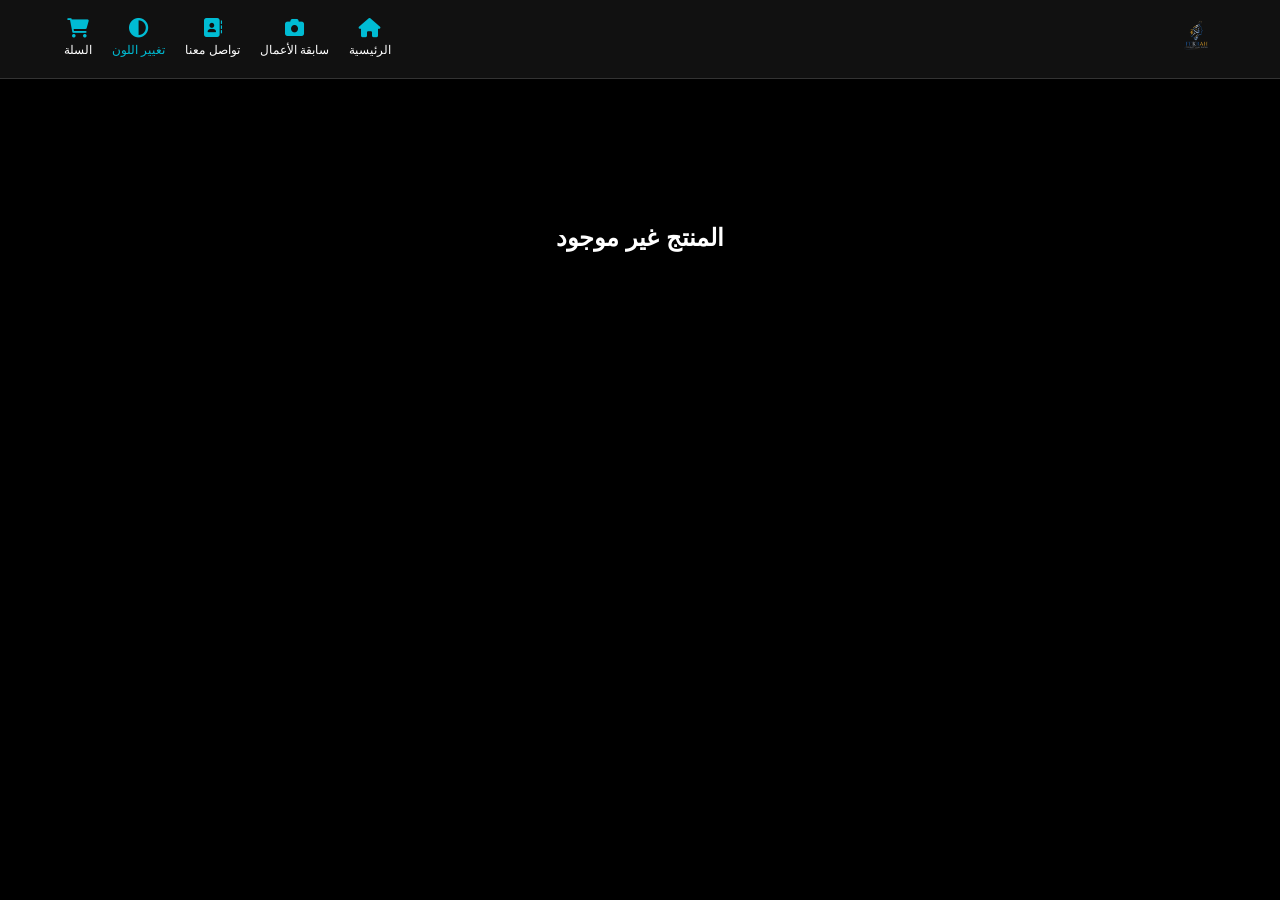
<file: product-details.html>
<!DOCTYPE html>
<html lang="ar" dir="rtl">
<head>
    <meta charset="UTF-8">
    <meta name="viewport" content="width=device-width, initial-scale=1.0">
    <title>تفاصيل المنتج | فكرة</title>
    
    <link rel="icon" type="image/png" href="logo-main.png">
    
    <link rel="stylesheet" href="https://cdnjs.cloudflare.com/ajax/libs/font-awesome/6.0.0/css/all.min.css">
    <link rel="stylesheet" href="assets/styles/style.css">
    <style>
        /* إصلاح عرض الموبايل ومنع خروج السلة الجانبية */
        html, body {
            max-width: 100%;
            overflow-x: hidden;
        }
        .cart-drawer {
            right: -100% !important;
            width: 320px;
            max-width: 85vw;
        }
        .cart-drawer.active {
            right: 0 !important;
        }
        @media (max-width: 600px) {
            .header {
                padding: 10px 3%;
            }
            .logo img {
                height: 32px !important;
            }
            .nav-group {
                gap: 10px !important;
            }
            .nav-link {
                font-size: 0.65rem !important;
            }
            .nav-link i {
                font-size: 1rem !important;
            }
        }

        /* كود تغيير اللون من الأسود إلى الأبيض */
        body.white-mode,
        body.white-mode header,
        body.white-mode .cart-drawer {
            background-color: #ffffff !important;
            color: #000000 !important;
            border-color: #dddddd !important;
        }
        body.white-mode label,
        body.white-mode span,
        body.white-mode .nav-link,
        body.white-mode .drawer-header h3,
        body.white-mode .drawer-header span {
            color: #000000 !important;
        }
        body.white-mode .input-field {
            background-color: #f9f9f9 !important;
            color: #000000 !important;
            border-color: #cccccc !important;
        }
        body.white-mode #cartItemsList div {
            color: #000000 !important;
            border-bottom-color: #eeeeee !important;
        }
    </style>
</head>
<body style="background: #000; color:white; padding-bottom: 50px;">

    <div id="cartOverlay" class="cart-overlay" onclick="UI.toggleCart(false)"></div>

    <header class="header">
        <div class="logo">
            <img src="logo-main.png" alt="فكرة" style="height:40px; cursor:pointer;" onclick="location.href='index.html'">
        </div>
        <nav class="nav-group">
            <a href="index.html" class="nav-link">
                <i class="fas fa-home"></i>
                <span>الرئيسية</span>
            </a>
            <a href="gallery.html" class="nav-link">
                <i class="fas fa-camera"></i>
                <span>سابقة الأعمال</span>
            </a>
            <a href="index.html#contact-section" class="nav-link">
                <i class="fas fa-address-book"></i>
                <span>تواصل معنا</span>
            </a>
            <a onclick="toggleColor()" class="nav-link" style="cursor:pointer; color: #00bcd4;">
                <i class="fas fa-adjust"></i>
                <span>تغيير اللون</span>
            </a>
            <div onclick="UI.toggleCart(true)" style="cursor:pointer; position:relative;" class="nav-link">
                <i class="fas fa-shopping-cart"></i>
                <span id="cartBadge" class="cart-badge" style="display:none;">0</span>
                <span>السلة</span>
            </div>
        </nav>
    </header>

    <div class="product-container" id="productView" style="display:flex; flex-wrap:wrap; gap:30px; padding:40px 5%;">
        <div style="flex:1; min-width:280px; background:white; border-radius:15px; padding:20px; display:flex; justify-content:center; align-items:center; overflow:hidden; height:360px; border: 1px solid #333;">
            <img id="mainPImg" src="" style="max-width:100%; max-height:100%; object-fit:contain; transition: opacity 0.4s ease-in-out;">
        </div>

        <div style="flex:1; min-width:280px;">
            <h1 id="pName" style="color:#00bcd4; margin-bottom:20px; font-size: 2rem;">تحميل...</h1>
            
            <div class="selection-group">
                <label style="display:block; margin-bottom:10px; color:#aaa;">المقاس / الحجم:</label>
                <select id="pSize" class="input-field" style="margin-bottom:20px; width: 100%;"></select>

                <label style="display:block; margin-bottom:10px; color:#aaa;">نوع الخامة / الطباعة:</label>
                <select id="pOpt" class="input-field" style="margin-bottom:20px; width: 100%;"></select>

                <label style="display:block; margin-bottom:10px; color:#aaa;">ملاحظاتك (اختياري):</label>
                <textarea id="pNotes" placeholder="أضف أي تفاصيل أخرى تريدها هنا..." class="input-field" style="height:100px; resize:none; width: 100%;"></textarea>
            </div>

            <button id="addBtn" class="btn-main" style="width:100%; margin: 30px 0 10px; padding:18px; font-size:1.1rem; border:none; cursor:pointer;">إضافة إلى السلة</button>
            <button onclick="location.href='index.html'" style="width:100%; background:transparent; color:#888; border:1px solid #333; padding:12px; border-radius:8px; cursor:pointer; transition:0.3s;">العودة للمتجر</button>
        </div>
    </div>

    <div id="cartDrawer" class="cart-drawer">
        <div class="drawer-header">
            <h3 style="margin:0; color:#fff;">سلة الطلبات</h3>
            <span onclick="UI.toggleCart(false)" style="cursor:pointer; color:#fff; font-size: 2.5rem;">×</span>
        </div>
        <div id="cartItemsList" style="padding: 15px; overflow-y: auto; flex: 1;"></div>
        <div style="padding: 20px; border-top: 1px solid #333;">
            <button onclick="window.location.href='checkout.html'" class="btn-main" style="width: 100%; margin:0; border:none; cursor:pointer;">إتمام الطلب</button>
        </div>
    </div>

    <script src="js/products.js"></script>
    <script src="js/ui.js"></script>
    <script src="js/cart.js"></script>

    <script>
        function toggleColor() {
            document.body.classList.toggle('white-mode');
            localStorage.setItem('siteColor', document.body.classList.contains('white-mode') ? 'white' : 'black');
        }

        if (localStorage.getItem('siteColor') === 'white') {
            document.body.classList.add('white-mode');
        }

        document.addEventListener('DOMContentLoaded', () => {
            if(typeof Cart !== 'undefined') Cart.init();
            
            const urlParams = new URLSearchParams(window.location.search);
            const productType = urlParams.get('type');
            const product = Products[productType];

            if (product) {
                document.getElementById('pName').innerText = product.name;
                document.getElementById('mainPImg').src = product.images[0];
                
                const sizeSelect = document.getElementById('pSize');
                product.options.sizes.forEach(s => sizeSelect.innerHTML += `<option value="${s}">${s}</option>`);

                const optSelect = document.getElementById('pOpt');
                product.options.types.forEach(t => optSelect.innerHTML += `<option value="${t}">${t}</option>`);

                if(typeof UI !== 'undefined' && UI.startProductSlideshow) {
                    UI.startProductSlideshow(productType);
                }

                document.getElementById('addBtn').onclick = () => {
                    Cart.add(productType);
                };
            } else {
                document.getElementById('productView').innerHTML = '<h2 style="text-align:center; width:100%; margin-top:100px;">المنتج غير موجود</h2>';
            }
        });
    </script>
</body>
</html>
</file>
<file: assets/styles/style.css>
/* الأساسيات */
* {
    margin: 0;
    padding: 0;
    box-sizing: border-box;
}

body {
    background-color: #000;
    color: #fff;
    font-family: 'Segoe UI', Tahoma, Geneva, Verdana, sans-serif;
    line-height: 1.6;
    overflow-x: hidden;
}

/* الهيدر */
.header {
    display: flex;
    justify-content: space-between;
    align-items: center;
    padding: 15px 5%;
    background: #111;
    position: sticky;
    top: 0;
    z-index: 5000;
    border-bottom: 1px solid #333;
}

.logo img {
    height: 45px;
}

.nav-group {
    display: flex;
    gap: 20px;
    align-items: center;
}

.nav-link {
    color: #fff;
    text-decoration: none;
    display: flex;
    flex-direction: column;
    align-items: center;
    font-size: 0.75rem;
    cursor: pointer;
    transition: 0.3s;
}

.nav-link i {
    font-size: 1.2rem;
    margin-bottom: 4px;
    color: #00bcd4;
}

.nav-link:hover {
    color: #00bcd4;
}

/* شبكة المنتجات والكروت */
.grid {
    display: grid;
    grid-template-columns: repeat(auto-fit, minmax(280px, 1fr));
    gap: 25px;
    padding: 30px 5%;
}

.card {
    background: #1a1a1a;
    border-radius: 12px;
    overflow: hidden;
    text-align: center;
    border: 1px solid #333;
    transition: transform 0.3s, border-color 0.3s;
}

.card:hover {
    transform: translateY(-5px);
    border-color: #00bcd4;
}

.card-img-container {
    background: #fff;
    height: 220px;
    display: flex;
    align-items: center;
    justify-content: center;
    padding: 10px;
}

.card-img-container img {
    max-height: 100%;
    max-width: 100%;
    object-fit: contain;
    transition: opacity 0.4s ease-in-out;
}

.card h3 {
    padding: 15px;
    margin: 0;
    font-size: 1.1rem;
    color: #fff;
}

/* الأزرار */
.btn-main {
    display: inline-block;
    background: #00bcd4;
    color: #000;
    text-decoration: none;
    padding: 12px 25px;
    margin: 15px;
    border-radius: 8px;
    font-weight: bold;
    border: none;
    cursor: pointer;
    transition: 0.3s;
}

.btn-main:hover {
    background: #fff;
    transform: scale(1.05);
}

/* --- السلة الجانبية --- */
.cart-drawer {
    position: fixed;
    top: 0;
    right: -350px;
    width: 320px;
    height: 100vh;
    background: #111;
    z-index: 10000 !important;
    transition: 0.4s cubic-bezier(0.4, 0, 0.2, 1);
    border-left: 1px solid #333;
    display: flex;
    flex-direction: column;
    box-shadow: -10px 0 20px rgba(0,0,0,0.8);
}

.cart-drawer.active {
    right: 0;
}

.cart-overlay {
    position: fixed;
    top: 0;
    left: 0;
    width: 100%;
    height: 100%;
    background: rgba(0,0,0,0.85);
    z-index: 9999;
    display: none;
}

.cart-overlay.active {
    display: block;
}

.drawer-header {
    padding: 20px;
    border-bottom: 1px solid #333;
    display: flex;
    justify-content: space-between;
    align-items: center;
}

.cart-badge {
    position: absolute;
    top: -8px;
    right: -8px;
    background: #ff4444;
    color: #fff;
    border-radius: 50%;
    padding: 2px 6px;
    font-size: 0.7rem;
    font-weight: bold;
    display: flex;
    justify-content: center;
    align-items: center;
    min-width: 18px;
}

/* المدخلات */
.input-field {
    width: 100%;
    padding: 12px;
    background: #000;
    border: 1px solid #333;
    color: #fff;
    border-radius: 8px;
    outline: none;
}

.input-field:focus {
    border-color: #00bcd4;
}

/* الفوتر القديم */
.fixed-footer {
    display: none !important;
}

/* قسم عملاؤنا */
.clients-slider {
    overflow: hidden;
    position: relative;
    width: 100%;
}

.slide-track {
    display: flex;
    animation: scroll 30s linear infinite;
}

.client-logo {
    flex: 0 0 33.3333%; /* يظهر 3 شعارات في العرض */
    display: flex;
    justify-content: center;
    align-items: center;
    padding: 10px;
    cursor: pointer;
    transition: transform 0.3s ease, border 0.3s ease;
}

.client-logo img {
    max-width: 80%;
    height: auto;
    border-radius: 6px;
    border: 2px solid transparent;
}

.client-logo.selected img {
    border: 2px solid #00bcd4;
    transform: scale(1.05);
}

@keyframes scroll {
    0% { transform: translateX(0); }
    100% { transform: translateX(-100%); } /* يتحرك نصف الطول لأن القائمة مكررة */
}

/* الاستجابة للهواتف */
@media (max-width: 600px) {
    .cart-drawer {
        width: 100%;
        right: -100%;
    }
    .grid {
        padding: 15px;
        gap: 15px;
    }
    .client-logo {
        flex: 0 0 50%; /* في الموبايل يظهر شعارين فقط */
    }
}
</file>
